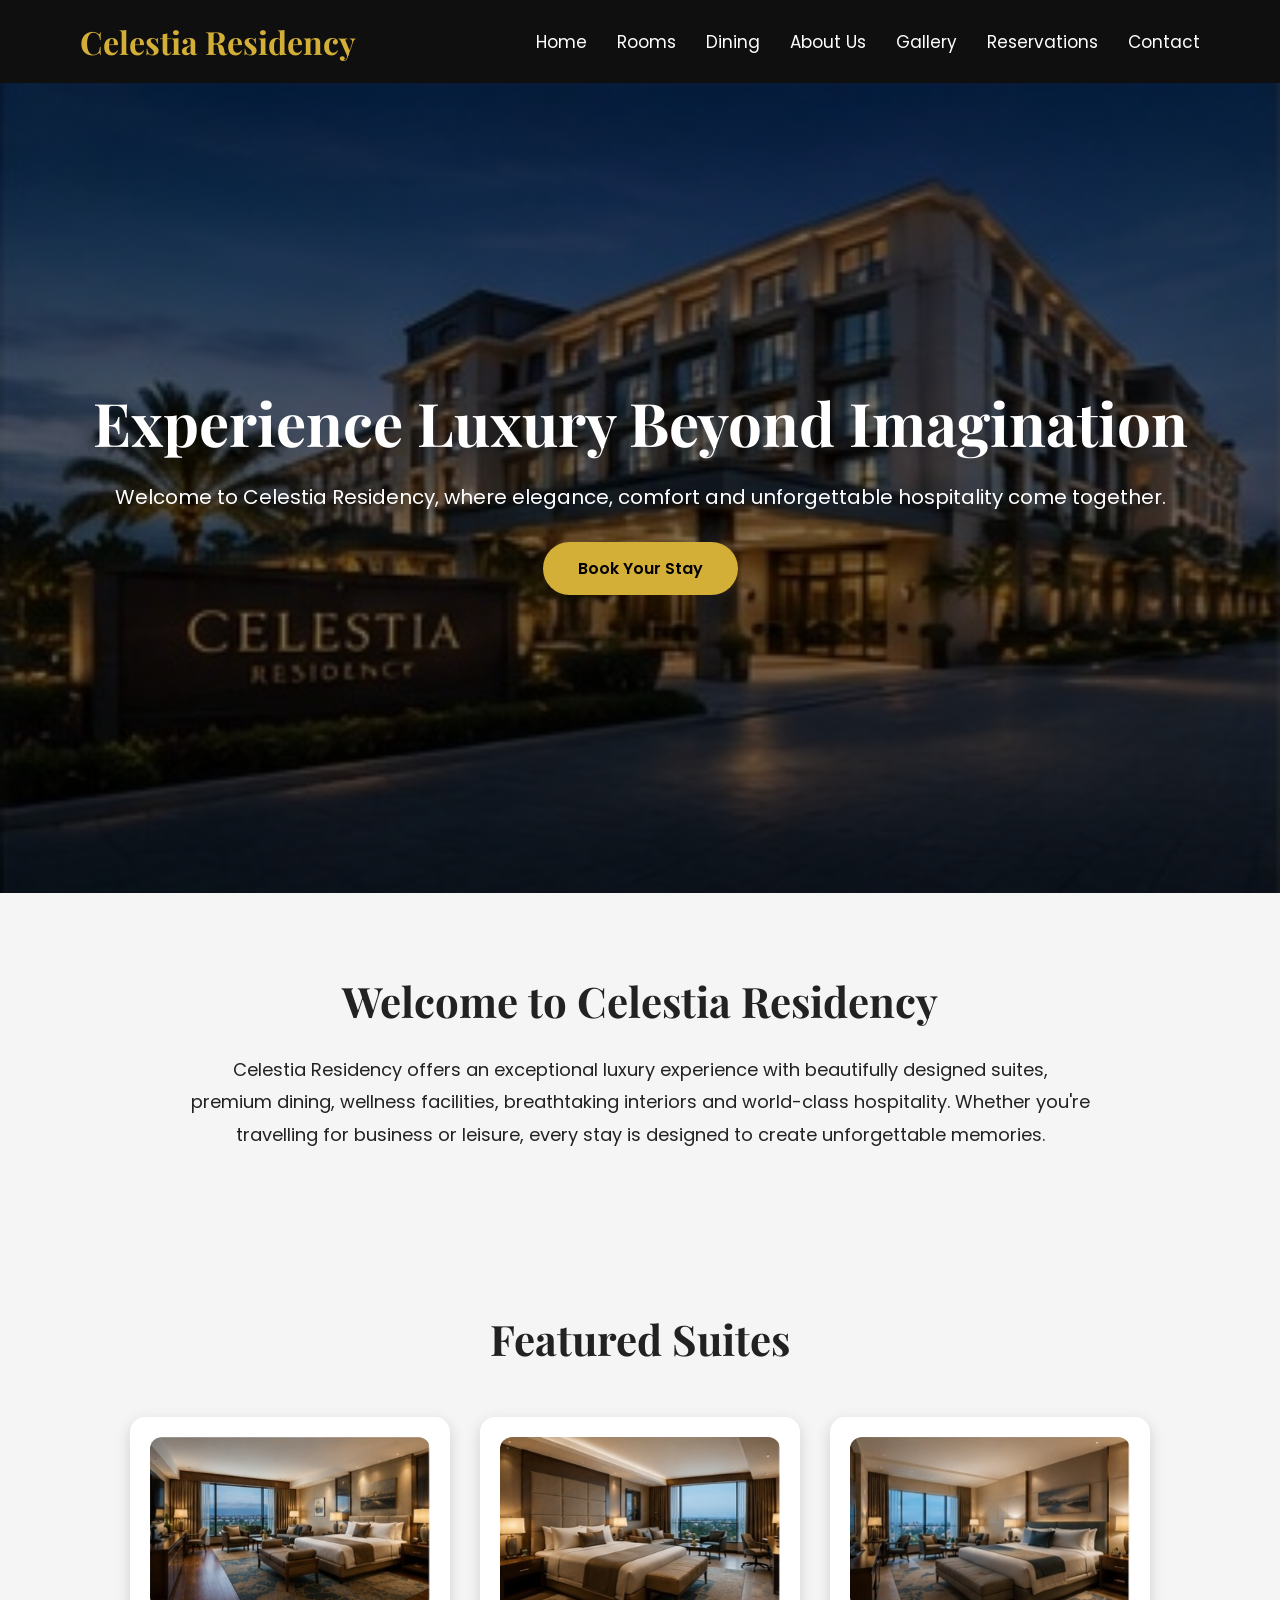
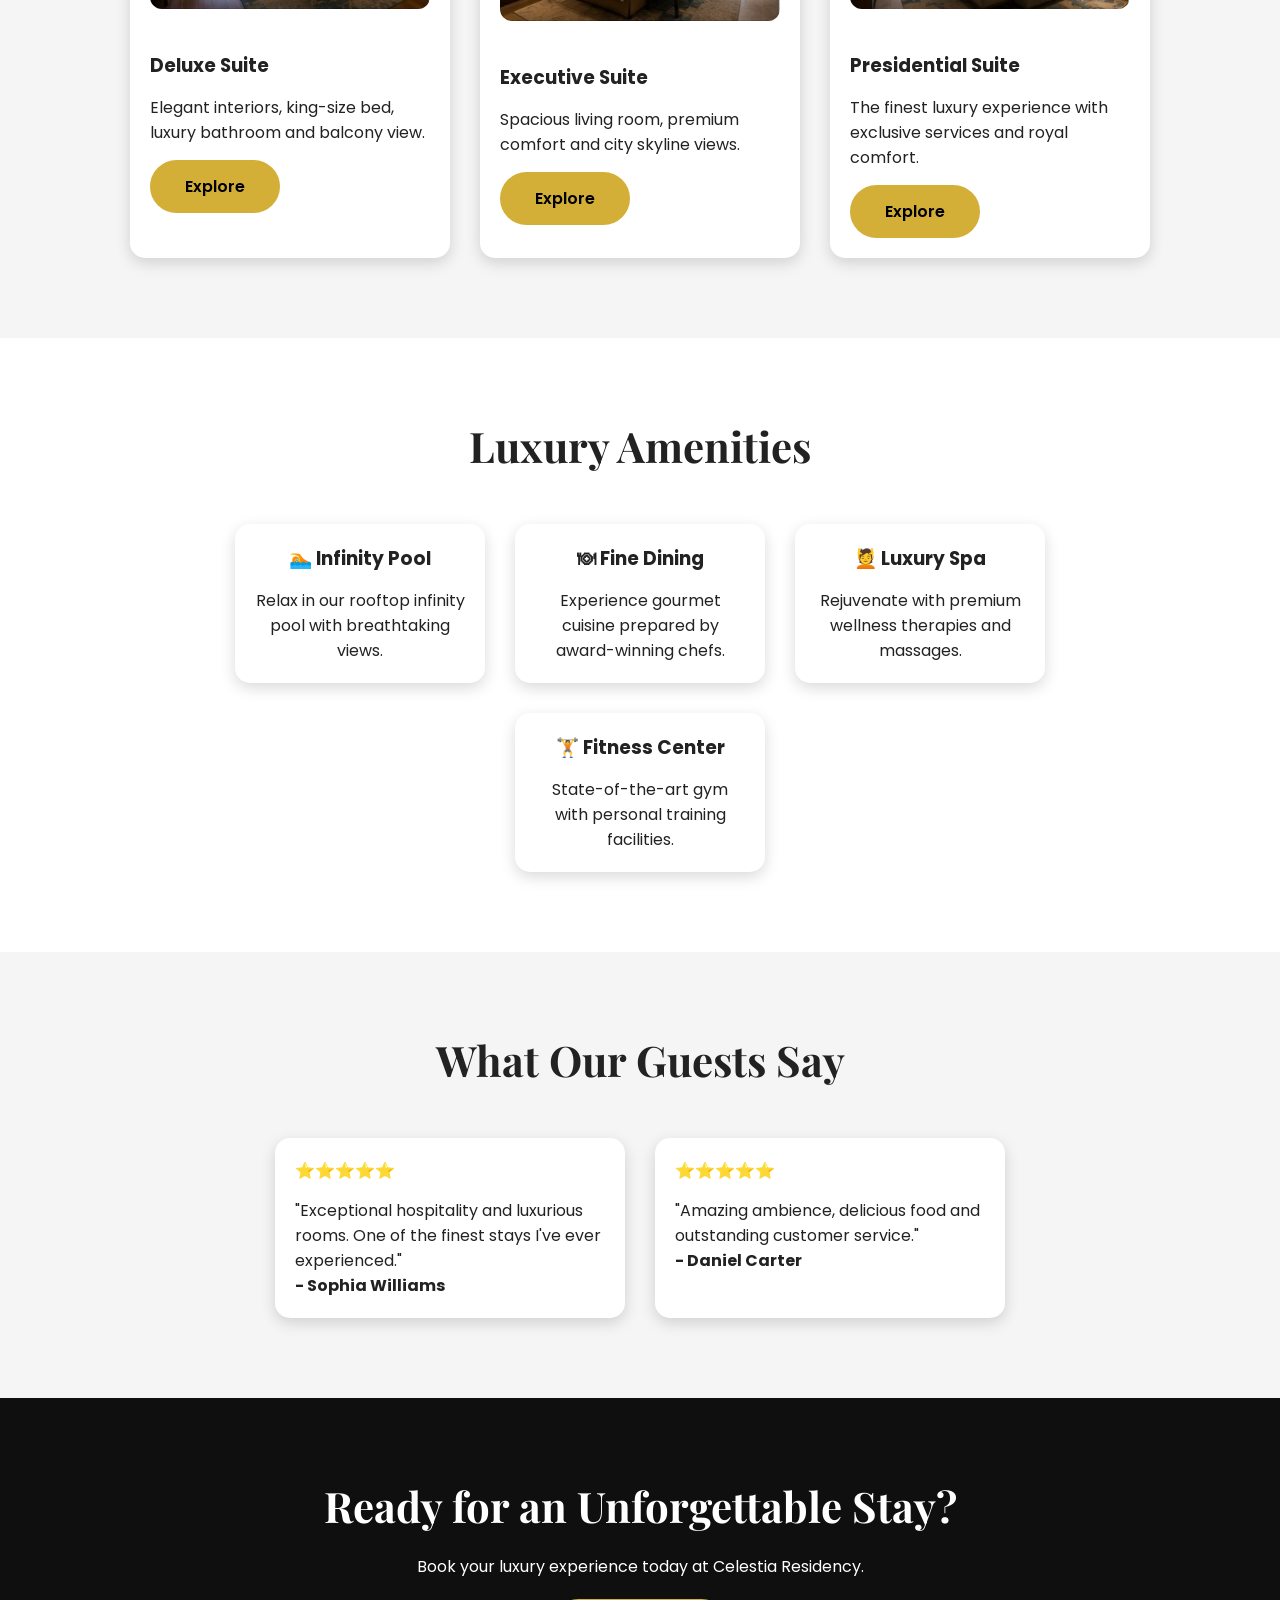
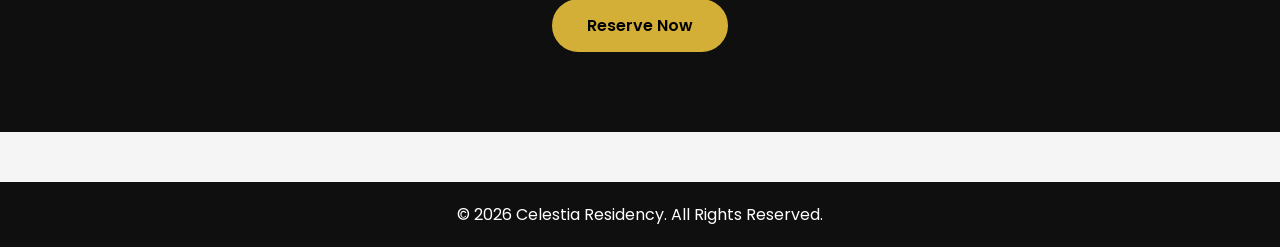
<file: index.html>
<!DOCTYPE html>
<html lang="en">

<head>
    <meta charset="UTF-8">
    <meta name="viewport" content="width=device-width, initial-scale=1.0">
    <title>Celestia Residency | Luxury Hotel</title>

    <link rel="stylesheet" href="css/style.css">
</head>
<meta name="description" content="Celestia Residency is a luxury hotel offering elegant rooms, fine dining, gallery and online reservations.">

<meta name="keywords" content="hotel, luxury hotel, rooms, booking, dining, gallery, Celestia Residency">

<body>

    <!-- Header -->
    <header>
        <nav>
            <h1>Celestia Residency</h1>

            <ul>
                <li><a href="index.html">Home</a></li>
                <li><a href="rooms.html">Rooms</a></li>
                <li><a href="dining.html">Dining</a></li>
                <li><a href="about.html">About Us</a></li>
                <li><a href="gallery.html">Gallery</a></li>
                <li><a href="reservations.html">Reservations</a></li>
                <li><a href="contact.html">Contact</a></li>
            </ul>
        </nav>
    </header>

    <!-- Hero Section -->
    <section class="hero">
        <div class="hero-content">
            <h2>Experience Luxury Beyond Imagination</h2>

            <p>
                Welcome to Celestia Residency, where elegance, comfort and unforgettable hospitality come together.
            </p>

            <a href="reservations.html" class="btn">Book Your Stay</a>
        </div>
    </section>

    <!-- About -->
    <section style="padding:80px 100px; text-align:center;">

        <h2 style="font-family:'Playfair Display',serif;
        font-size:42px;
        margin-bottom:25px;">

            Welcome to Celestia Residency

        </h2>

        <p style="max-width:900px;
        margin:auto;
        font-size:18px;
        line-height:1.8;">

            Celestia Residency offers an exceptional luxury experience with beautifully designed suites, premium dining, wellness facilities, breathtaking interiors and world-class hospitality. Whether you're travelling for business or leisure, every stay is designed
            to create unforgettable memories.

        </p>

    </section>

    <!-- Featured Rooms -->
    <section style="padding:80px 100px;">

        <h2 style="text-align:center;
        font-family:'Playfair Display',serif;
        font-size:42px;
        margin-bottom:50px;">

            Featured Suites

        </h2>

        <div style="display:flex;
        justify-content:center;
        gap:30px;
        flex-wrap:wrap;">

            <div class="card" style="width:320px;">

                <img src="images/room1.jpg" alt="Deluxe Room" style="width:100%;
                    border-radius:12px;">

                <h3 style="margin-top:20px;">Deluxe Suite</h3>

                <p style="margin:15px 0;">
                    Elegant interiors, king-size bed, luxury bathroom and balcony view.
                </p>

                <a href="rooms.html" class="btn">Explore</a>

            </div>

            <div class="card" style="width:320px;">

                <img src="images/room2.jpg" alt="Executive Suite" style="width:100%;
                    border-radius:12px;">

                <h3 style="margin-top:20px;">Executive Suite</h3>

                <p style="margin:15px 0;">
                    Spacious living room, premium comfort and city skyline views.
                </p>

                <a href="rooms.html" class="btn">Explore</a>

            </div>

            <div class="card" style="width:320px;">

                <img src="images/room3.jpg" alt="Presidential Suite" style="width:100%;
                    border-radius:12px;">

                <h3 style="margin-top:20px;">Presidential Suite</h3>

                <p style="margin:15px 0;">
                    The finest luxury experience with exclusive services and royal comfort.
                </p>

                <a href="rooms.html" class="btn">Explore</a>

            </div>

        </div>

    </section>
    <!-- Luxury Amenities -->
    <section style="padding:80px 100px; background:#ffffff;">

        <h2 style="text-align:center;
        font-family:'Playfair Display',serif;
        font-size:42px;
        margin-bottom:50px;">

            Luxury Amenities

        </h2>

        <div style="display:flex;
        justify-content:center;
        gap:30px;
        flex-wrap:wrap;">

            <div class="card" style="width:250px; text-align:center;">
                <h3>🏊 Infinity Pool</h3>
                <p>Relax in our rooftop infinity pool with breathtaking views.</p>
            </div>

            <div class="card" style="width:250px; text-align:center;">
                <h3>🍽 Fine Dining</h3>
                <p>Experience gourmet cuisine prepared by award-winning chefs.</p>
            </div>

            <div class="card" style="width:250px; text-align:center;">
                <h3>💆 Luxury Spa</h3>
                <p>Rejuvenate with premium wellness therapies and massages.</p>
            </div>

            <div class="card" style="width:250px; text-align:center;">
                <h3>🏋 Fitness Center</h3>
                <p>State-of-the-art gym with personal training facilities.</p>
            </div>

        </div>

    </section>

    <!-- Guest Reviews -->

    <section style="padding:80px 100px;">

        <h2 style="text-align:center;
        font-family:'Playfair Display',serif;
        font-size:42px;
        margin-bottom:50px;">

            What Our Guests Say

        </h2>

        <div style="display:flex;
        justify-content:center;
        gap:30px;
        flex-wrap:wrap;">

            <div class="card" style="width:350px;">
                ⭐⭐⭐⭐⭐
                <p style="margin-top:15px;">
                    "Exceptional hospitality and luxurious rooms. One of the finest stays I've ever experienced."
                </p>
                <strong>- Sophia Williams</strong>
            </div>

            <div class="card" style="width:350px;">
                ⭐⭐⭐⭐⭐
                <p style="margin-top:15px;">
                    "Amazing ambience, delicious food and outstanding customer service."
                </p>
                <strong>- Daniel Carter</strong>
            </div>

        </div>

    </section>

    <!-- Call To Action -->

    <section style="padding:80px; text-align:center; background:#0f0f0f; color:white;">

        <h2 style="font-family:'Playfair Display',serif; font-size:42px;">
            Ready for an Unforgettable Stay?
        </h2>

        <p style="margin:20px 0;">
            Book your luxury experience today at Celestia Residency.
        </p>

        <a href="reservations.html" class="btn">Reserve Now</a>

    </section>

    <!-- Footer -->

    <footer>

        <p>&copy; 2026 Celestia Residency. All Rights Reserved.</p>

    </footer>
    <script src="js/script.js"></script>
</body>

</html>
</file>
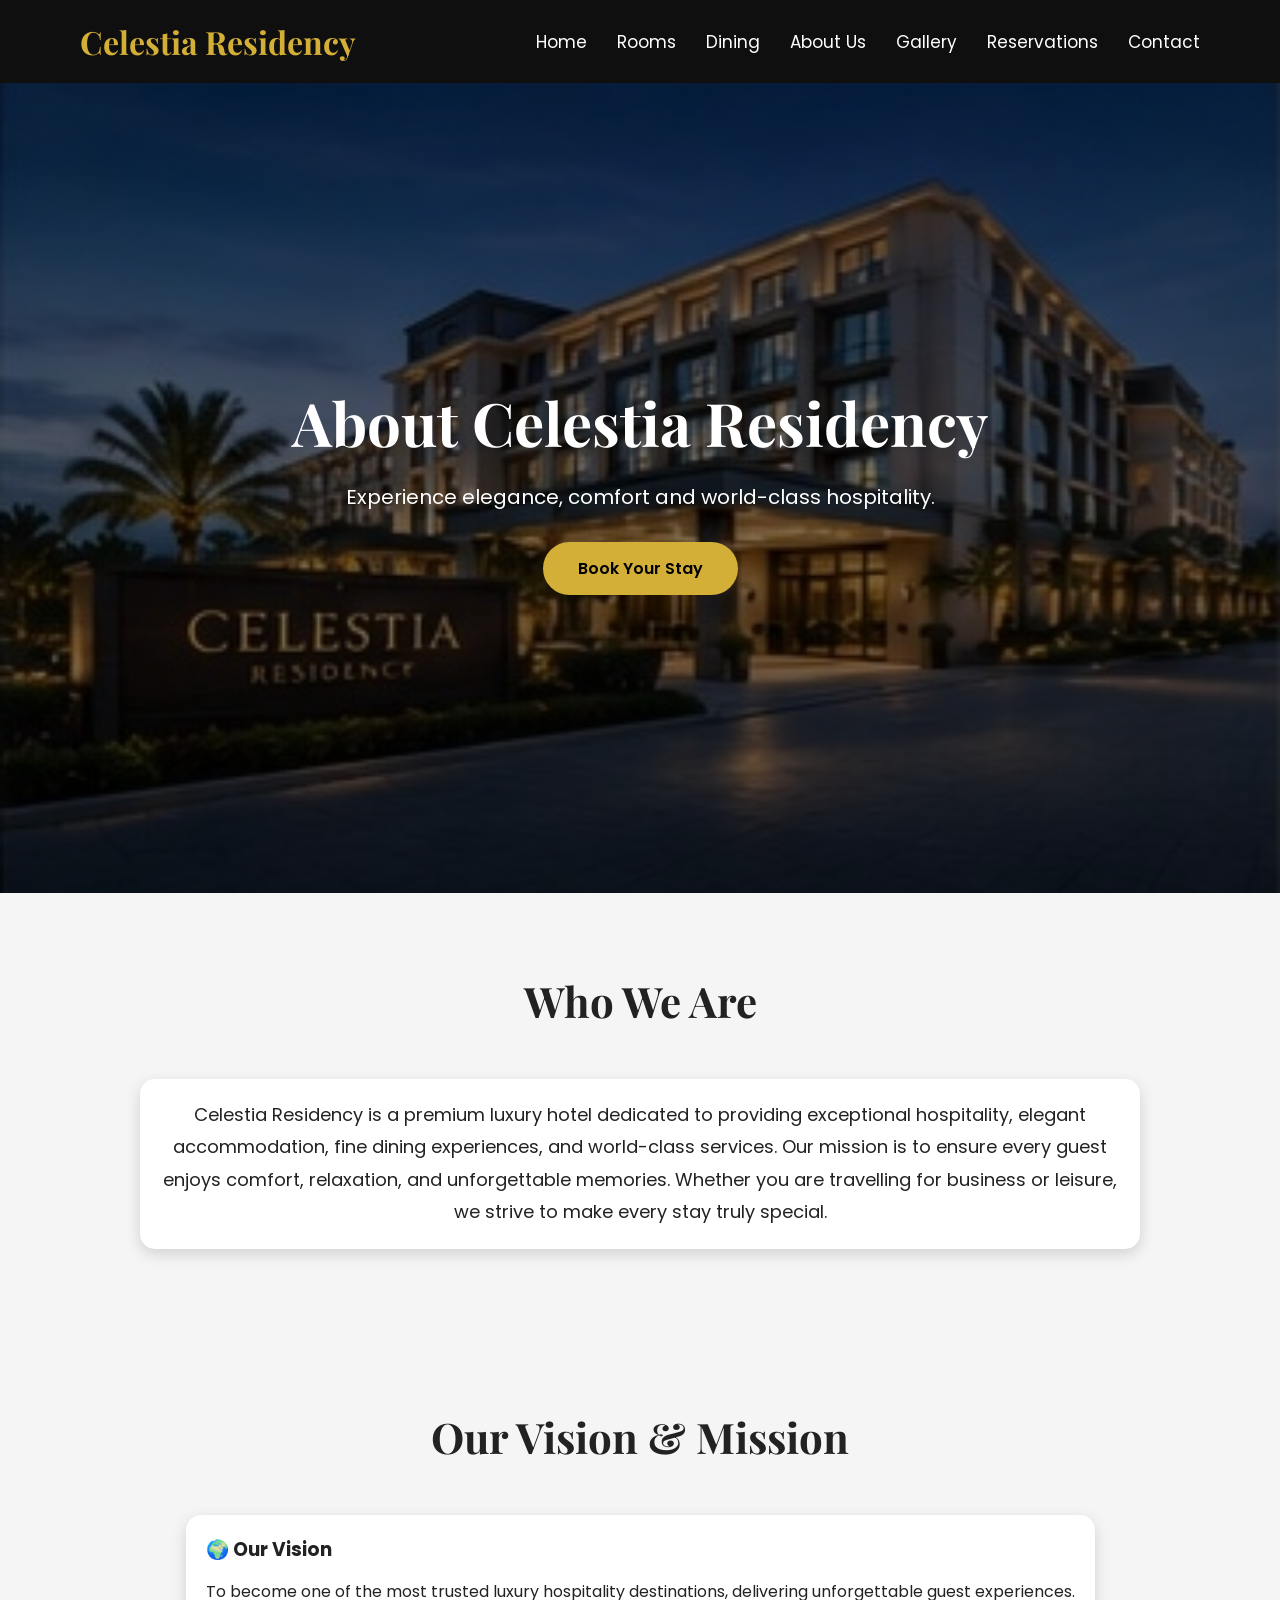
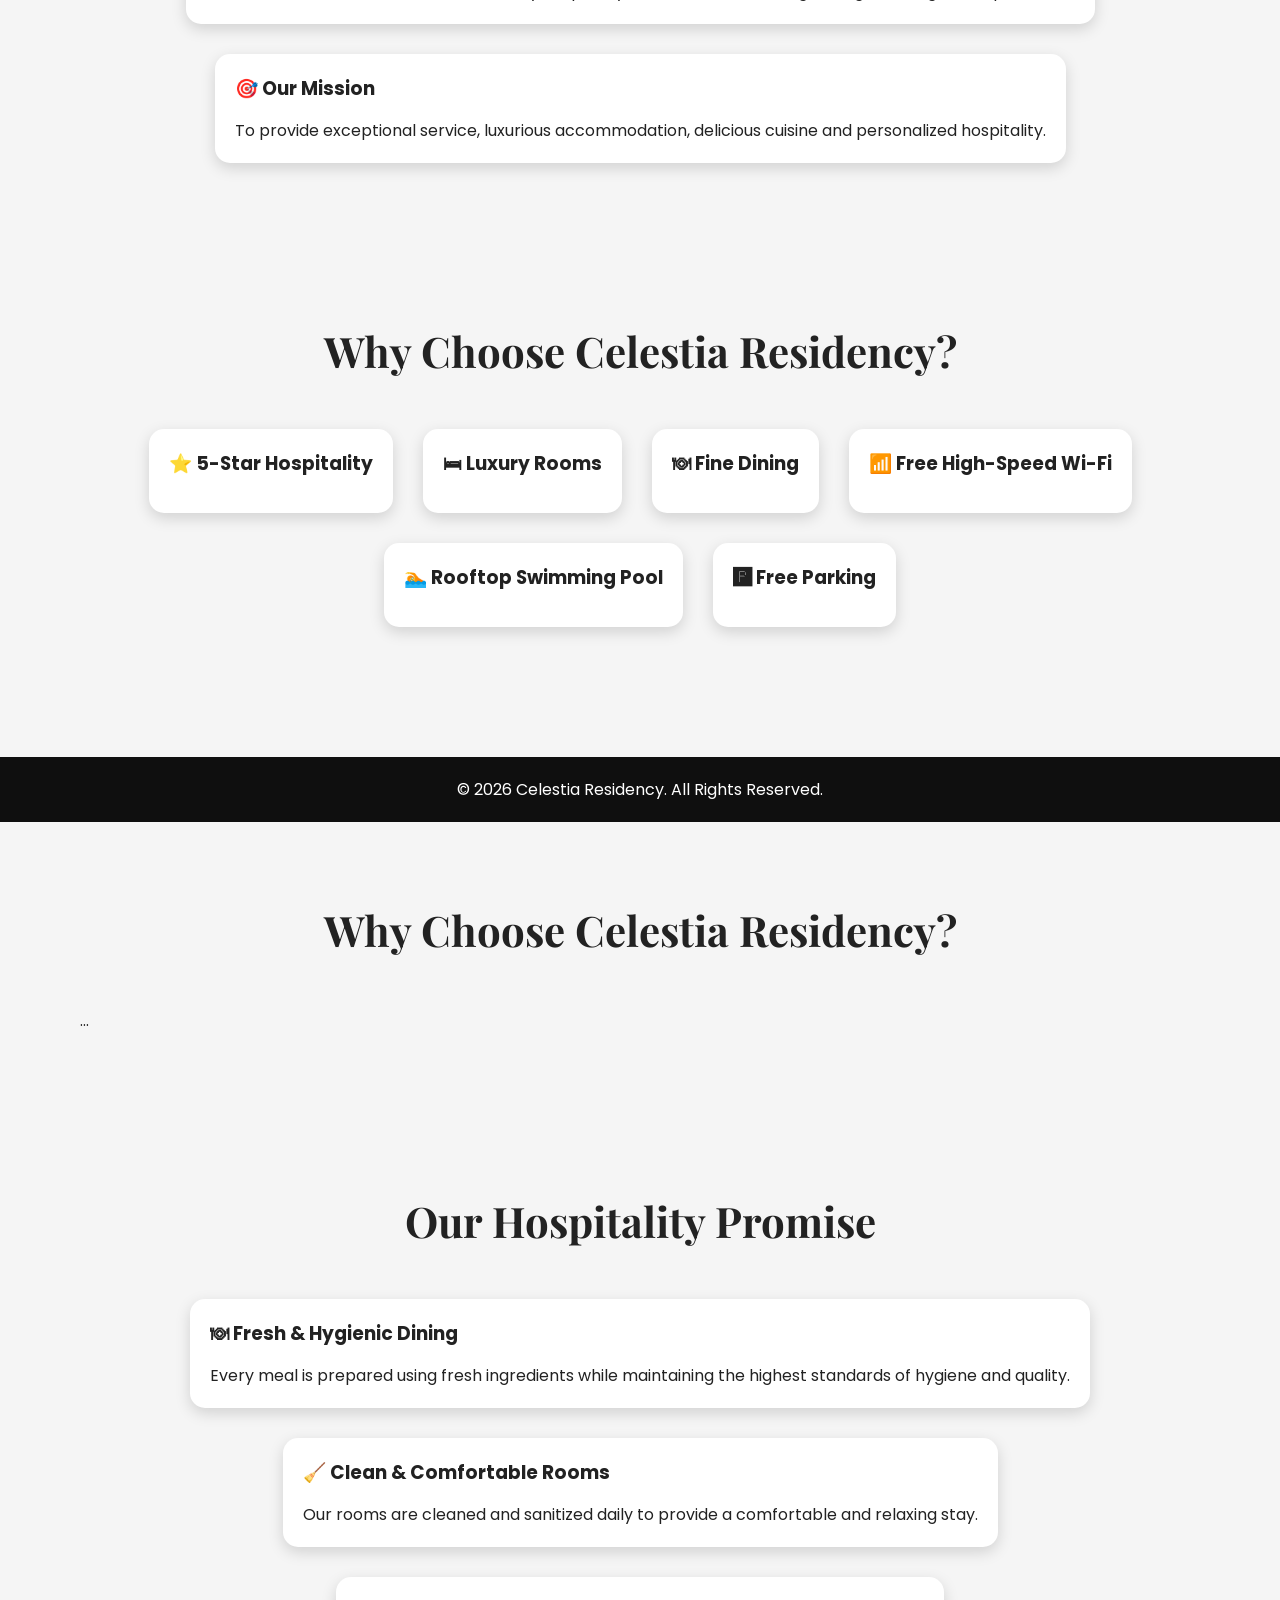
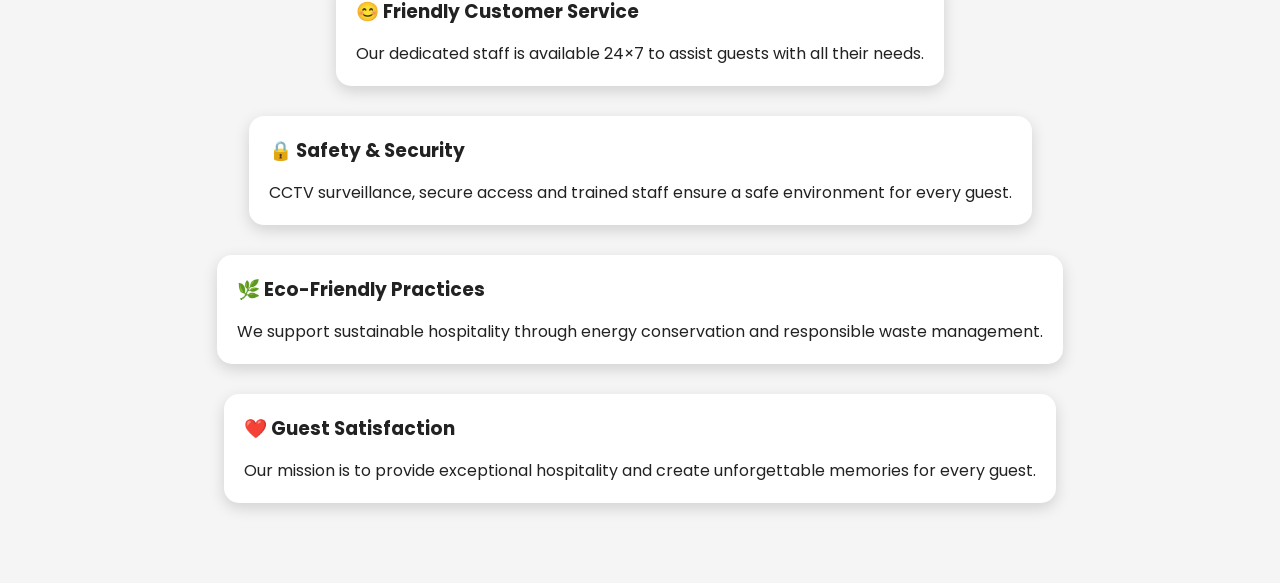
<file: about.html>
<!DOCTYPE html>
<html lang="en">

<head>
    <meta charset="UTF-8">
    <meta name="viewport" content="width=device-width, initial-scale=1.0">
    <title>About Us | Celestia Residency</title>

    <link rel="stylesheet" href="css/style.css">
</head>
<meta name="description" content="Celestia Residency is a luxury hotel offering elegant rooms, fine dining, gallery and online reservations.">

<meta name="keywords" content="hotel, luxury hotel, rooms, booking, dining, gallery, Celestia Residency">

<body>

    <header>
        <nav>
            <h1>Celestia Residency</h1>

            <ul>
                <li><a href="index.html">Home</a></li>
                <li><a href="rooms.html">Rooms</a></li>
                <li><a href="dining.html">Dining</a></li>
                <li><a href="about.html">About Us</a></li>
                <li><a href="gallery.html">Gallery</a></li>
                <li><a href="reservations.html">Reservations</a></li>
                <li><a href="contact.html">Contact</a></li>
            </ul>
        </nav>
    </header>

    <!-- Hero Section -->

    <section class="hero">
        <div class="hero-content">
            <h2>About Celestia Residency</h2>

            <p>
                Experience elegance, comfort and world-class hospitality.
            </p>

            <a href="reservations.html" class="btn">
                Book Your Stay
            </a>

        </div>
    </section>

    <!-- About Hotel -->

    <section class="rooms">

        <h2 class="section-title">Who We Are</h2>

        <div class="card" style="max-width:1000px; margin:auto; text-align:center;">

            <p style="font-size:18px; line-height:1.8;">

                Celestia Residency is a premium luxury hotel dedicated to providing exceptional hospitality, elegant accommodation, fine dining experiences, and world-class services. Our mission is to ensure every guest enjoys comfort, relaxation, and unforgettable memories.
                Whether you are travelling for business or leisure, we strive to make every stay truly special.

            </p>

        </div>

    </section>

    <!-- Vision & Mission -->

    <section class="rooms-features">

        <h2 class="section-title">Our Vision & Mission</h2>

        <div class="room-container">

            <div class="card">
                <h3>🌍 Our Vision</h3>
                <p>
                    To become one of the most trusted luxury hospitality destinations, delivering unforgettable guest experiences.
                </p>
            </div>

            <div class="card">
                <h3>🎯 Our Mission</h3>
                <p>
                    To provide exceptional service, luxurious accommodation, delicious cuisine and personalized hospitality.
                </p>
            </div>

        </div>

    </section>

    <!-- Why Choose Us -->

    <section class="rooms">

        <h2 class="section-title">Why Choose Celestia Residency?</h2>

        <div class="room-container">

            <div class="card">
                <h3>⭐ 5-Star Hospitality</h3>
            </div>

            <div class="card">
                <h3>🛏 Luxury Rooms</h3>
            </div>

            <div class="card">
                <h3>🍽 Fine Dining</h3>
            </div>

            <div class="card">
                <h3>📶 Free High-Speed Wi-Fi</h3>
            </div>

            <div class="card">
                <h3>🏊 Rooftop Swimming Pool</h3>
            </div>

            <div class="card">
                <h3>🅿 Free Parking</h3>
            </div>

        </div>

    </section>

    <!-- Footer -->

    <footer>

        <p>&copy; 2026 Celestia Residency. All Rights Reserved.</p>

    </footer>

    <script src="js/script.js"></script>

</body>

</html>
<!-- Why Choose Us -->

<section class="rooms">

    <h2 class="section-title">Why Choose Celestia Residency?</h2>

    ...
</section>
<!-- Our Hospitality Promise -->

<section class="rooms">

    <h2 class="section-title">Our Hospitality Promise</h2>

    <div class="room-container">

        <div class="card">
            <h3>🍽 Fresh & Hygienic Dining</h3>
            <p>
                Every meal is prepared using fresh ingredients while maintaining the highest standards of hygiene and quality.
            </p>
        </div>

        <div class="card">
            <h3>🧹 Clean & Comfortable Rooms</h3>
            <p>
                Our rooms are cleaned and sanitized daily to provide a comfortable and relaxing stay.
            </p>
        </div>

        <div class="card">
            <h3>😊 Friendly Customer Service</h3>
            <p>
                Our dedicated staff is available 24×7 to assist guests with all their needs.
            </p>
        </div>

        <div class="card">
            <h3>🔒 Safety & Security</h3>
            <p>
                CCTV surveillance, secure access and trained staff ensure a safe environment for every guest.
            </p>
        </div>

        <div class="card">
            <h3>🌿 Eco-Friendly Practices</h3>
            <p>
                We support sustainable hospitality through energy conservation and responsible waste management.
            </p>
        </div>

        <div class="card">
            <h3>❤️ Guest Satisfaction</h3>
            <p>
                Our mission is to provide exceptional hospitality and create unforgettable memories for every guest.
            </p>
        </div>

    </div>

</section>
</file>
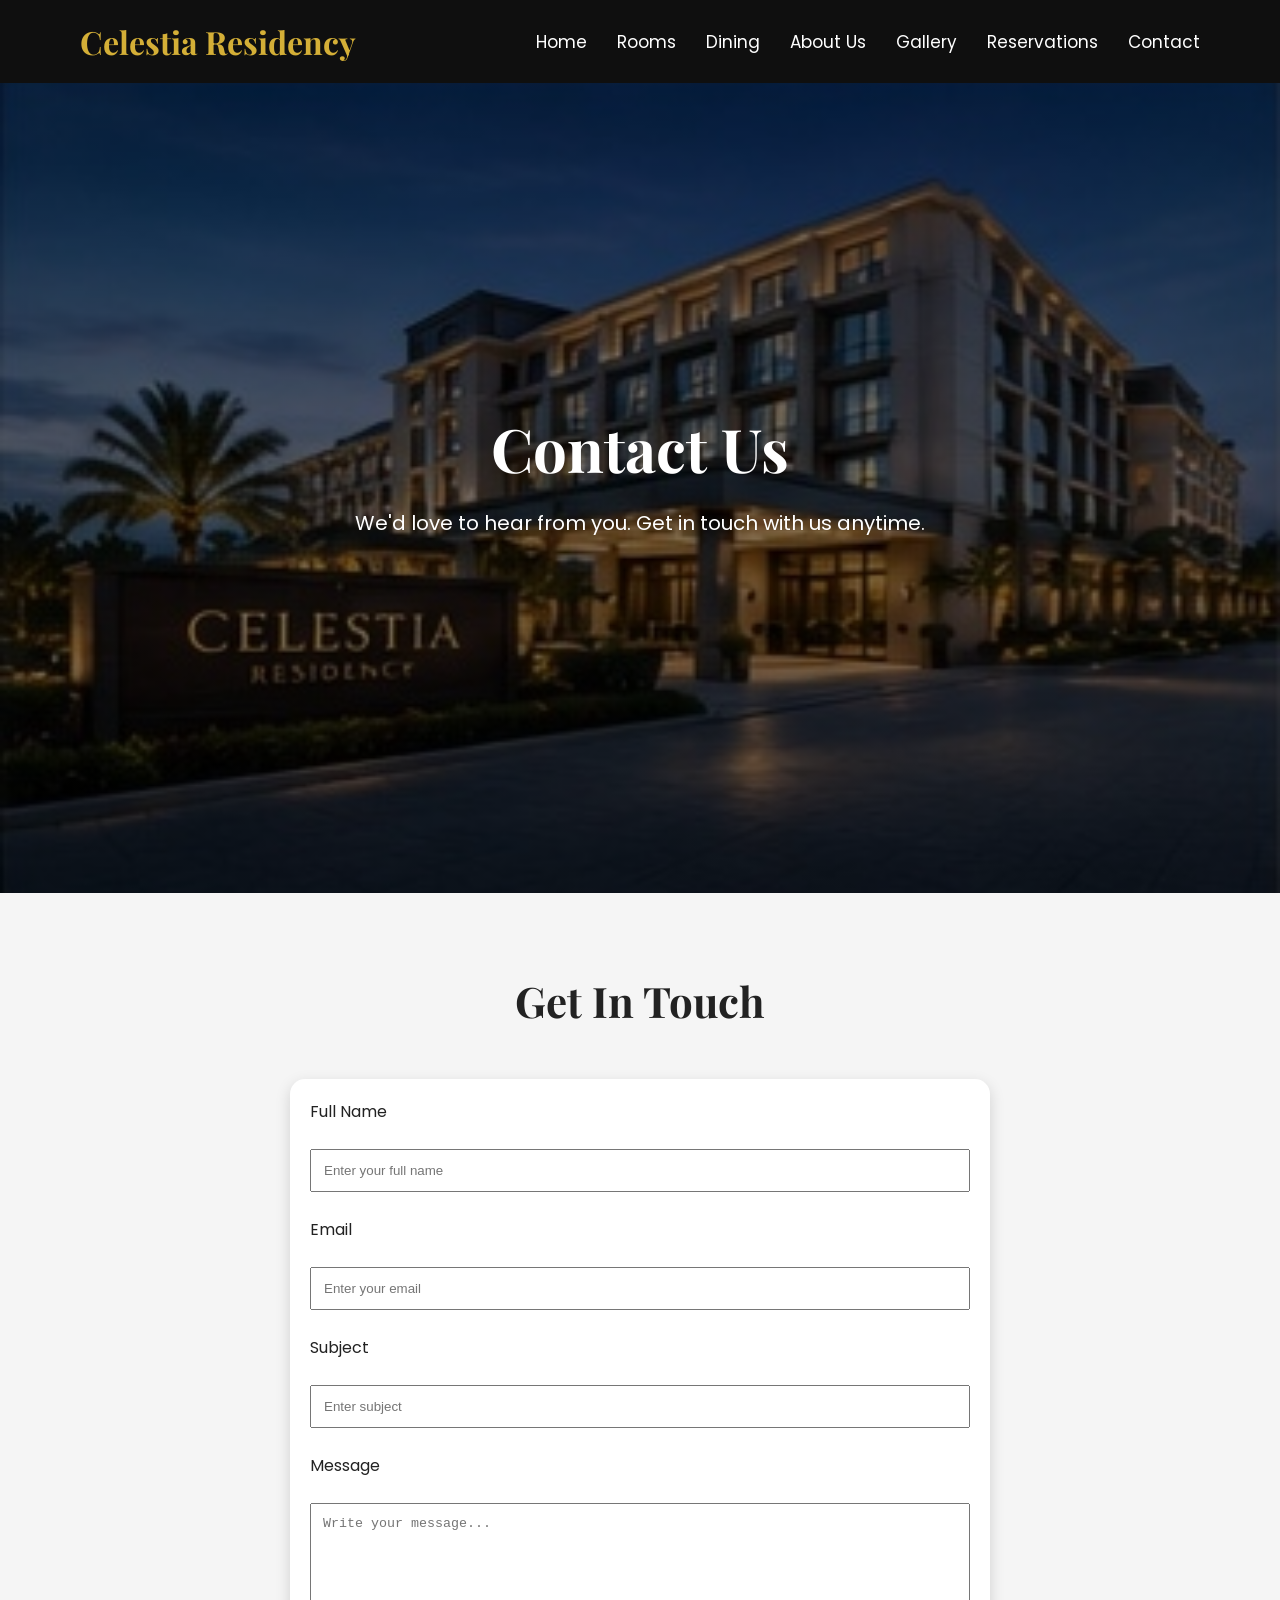
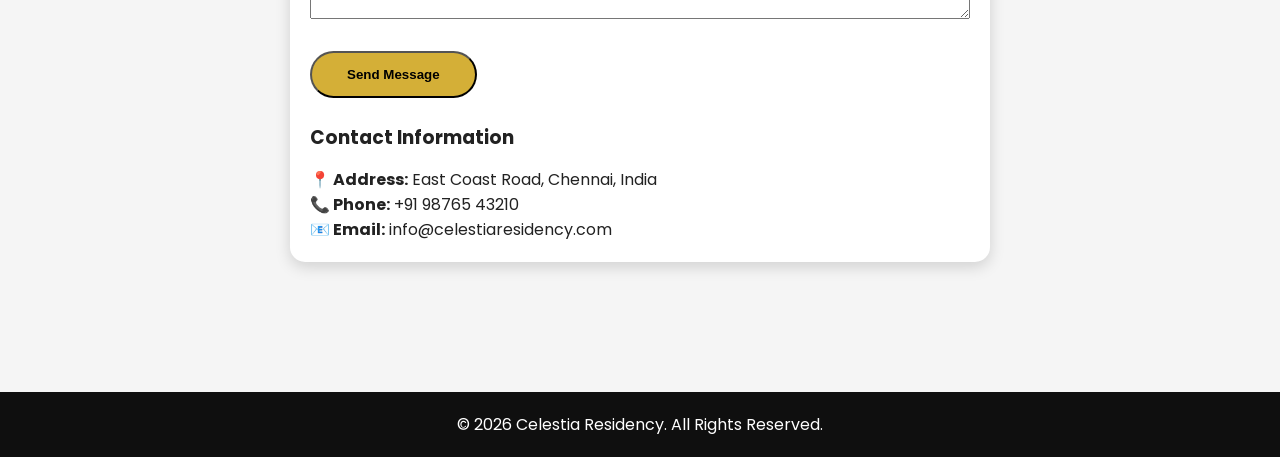
<file: contact.html>
<!DOCTYPE html>
<html lang="en">

<head>
    <meta charset="UTF-8">
    <meta name="viewport" content="width=device-width, initial-scale=1.0">
    <title>Contact | Celestia Residency</title>

    <link rel="stylesheet" href="css/style.css">
</head>
<meta name="description" content="Celestia Residency is a luxury hotel offering elegant rooms, fine dining, gallery and online reservations.">

<meta name="keywords" content="hotel, luxury hotel, rooms, booking, dining, gallery, Celestia Residency">

<body>

    <header>
        <nav>
            <h1>Celestia Residency</h1>

            <ul>
                <li><a href="index.html">Home</a></li>
                <li><a href="rooms.html">Rooms</a></li>
                <li><a href="dining.html">Dining</a></li>
                <li><a href="about.html">About Us</a></li>
                <li><a href="gallery.html">Gallery</a></li>
                <li><a href="reservations.html">Reservations</a></li>
                <li><a href="contact.html">Contact</a></li>
            </ul>
        </nav>
    </header>

    <section class="hero">
        <div class="hero-content">
            <h2>Contact Us</h2>

            <p>
                We'd love to hear from you. Get in touch with us anytime.
            </p>
        </div>
    </section>

    <section class="rooms">

        <h2 class="section-title">Get In Touch</h2>

        <div class="card" style="max-width:700px; margin:auto;">

            <form>

                <label>Full Name</label><br><br>
                <input type="text" placeholder="Enter your full name" style="width:100%; padding:12px;"><br><br>

                <label>Email</label><br><br>
                <input type="email" placeholder="Enter your email" style="width:100%; padding:12px;"><br><br>

                <label>Subject</label><br><br>
                <input type="text" placeholder="Enter subject" style="width:100%; padding:12px;"><br><br>

                <label>Message</label><br><br>
                <textarea rows="6" placeholder="Write your message..." style="width:100%; padding:12px;"></textarea><br><br>

                <button type="submit" class="btn">Send Message</button>

            </form>

            <br>

            <h3>Contact Information</h3>

            <p><strong>📍 Address:</strong> East Coast Road, Chennai, India</p>

            <p><strong>📞 Phone:</strong> +91 98765 43210</p>

            <p><strong>📧 Email:</strong> info@celestiaresidency.com</p>

        </div>

    </section>

    <footer>
        <p>&copy; 2026 Celestia Residency. All Rights Reserved.</p>
    </footer>

    <script src="js/script.js"></script>

</body>

</html>
</file>
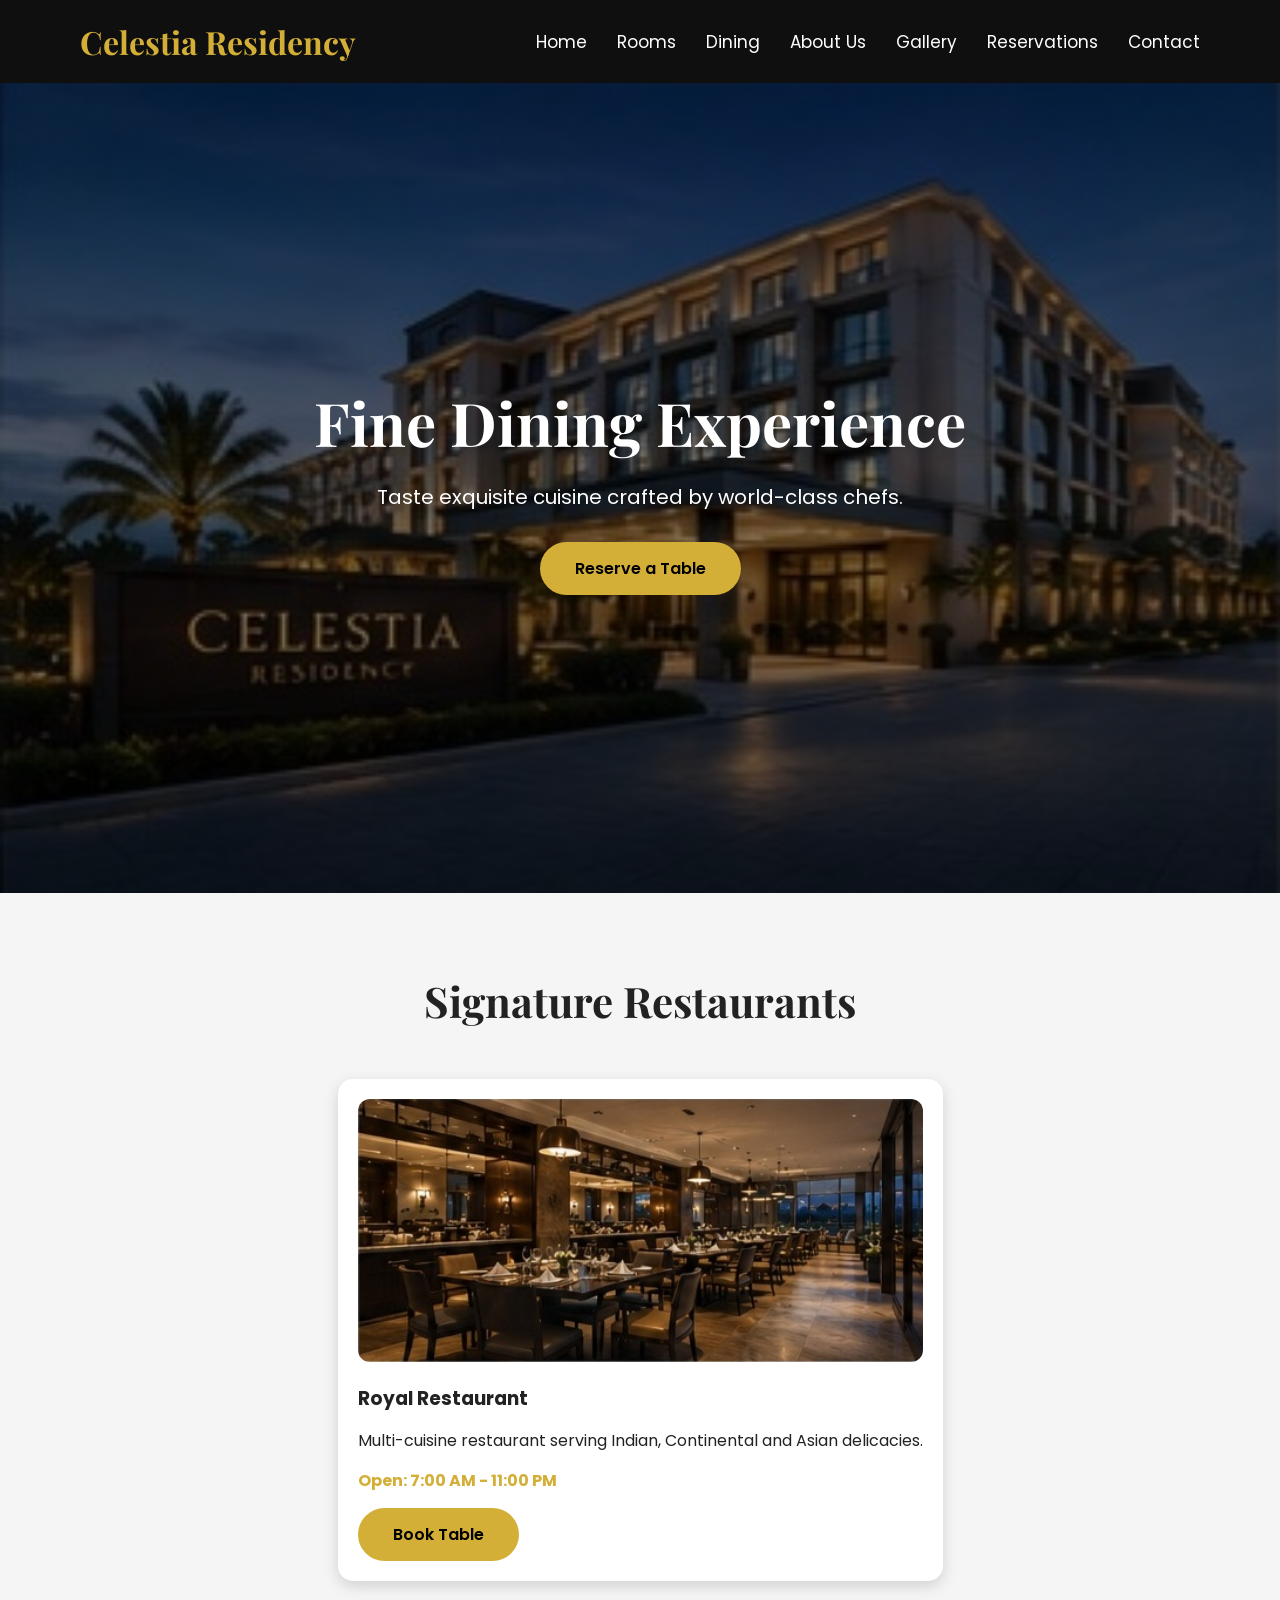
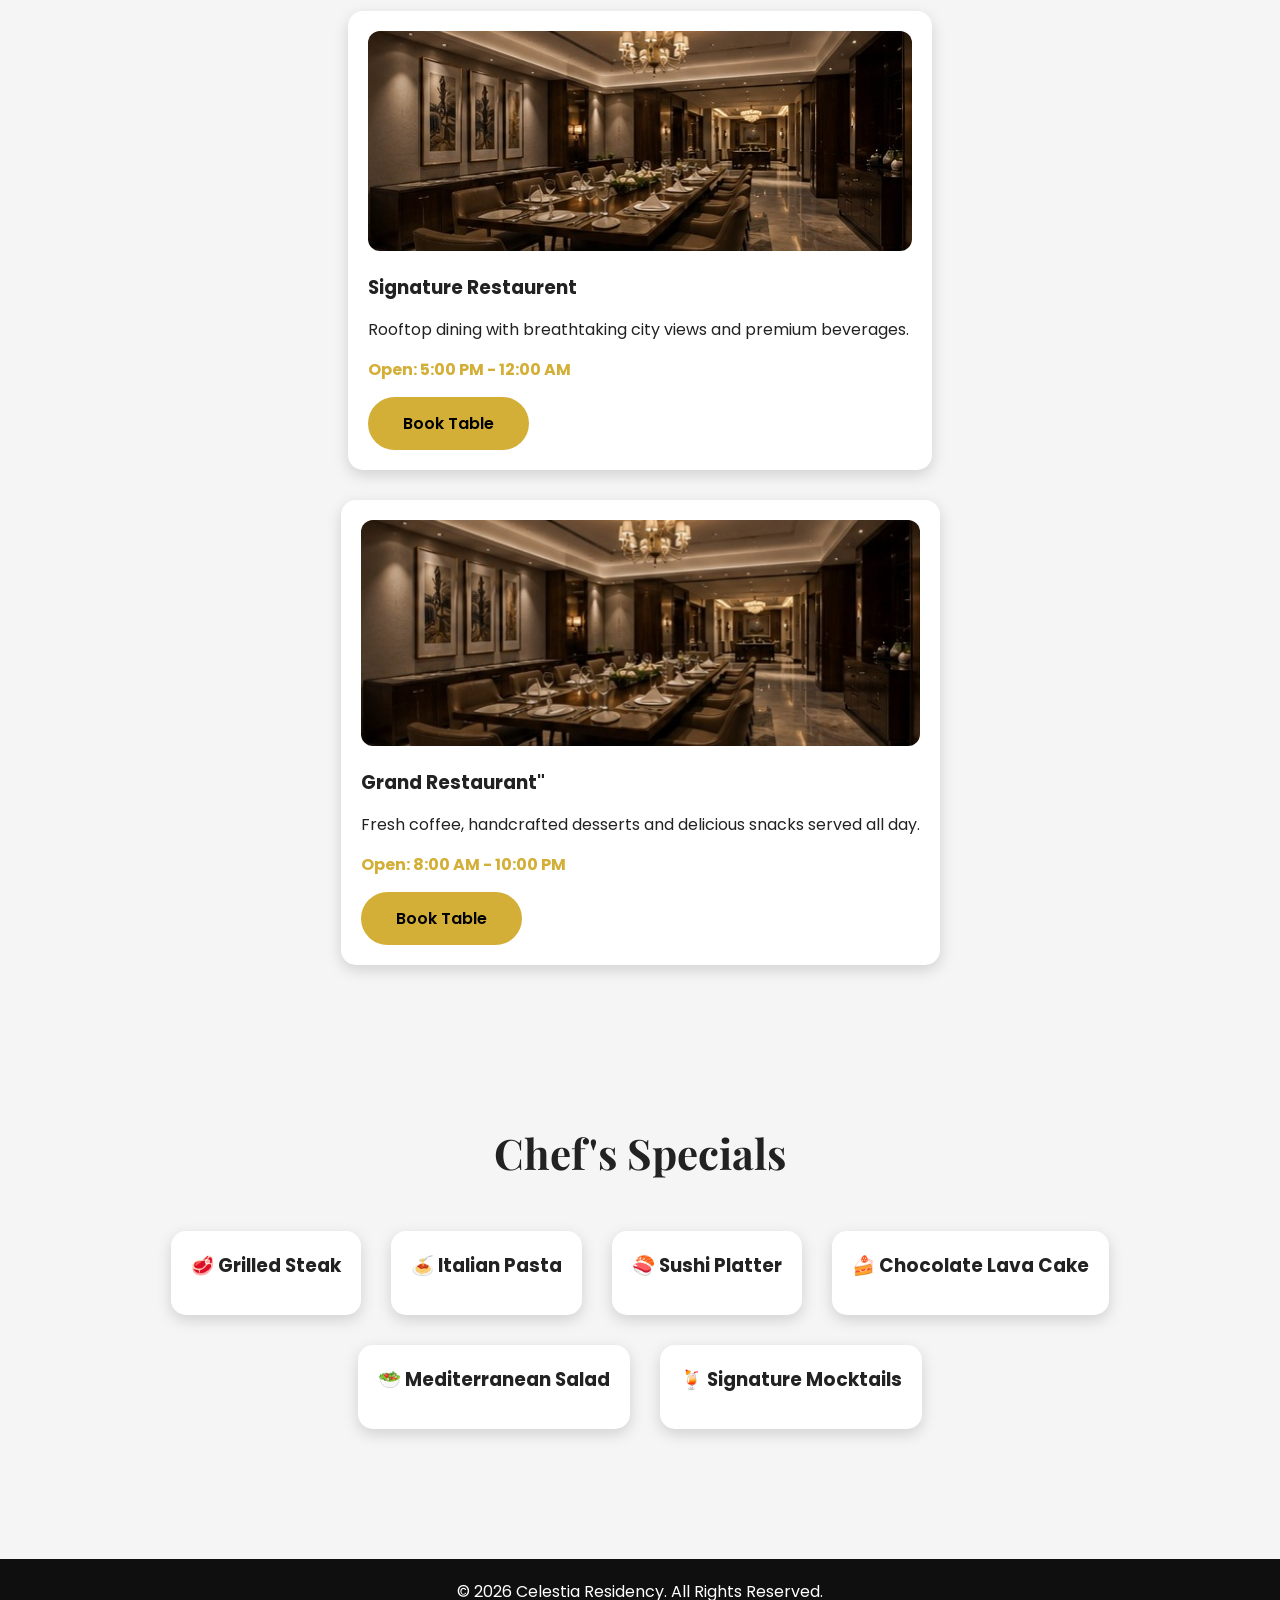
<file: dining.html>
<!DOCTYPE html>
<html lang="en">

<head>
    <meta charset="UTF-8">
    <meta name="viewport" content="width=device-width, initial-scale=1.0">
    <title>Dining | Celestia Residency</title>

    <link rel="stylesheet" href="css/style.css">
</head>
<meta name="description" content="Celestia Residency is a luxury hotel offering elegant rooms, fine dining, gallery and online reservations.">

<meta name="keywords" content="hotel, luxury hotel, rooms, booking, dining, gallery, Celestia Residency">

<body>

    <header>
        <nav>
            <h1>Celestia Residency</h1>

            <ul>
                <li><a href="index.html">Home</a></li>
                <li><a href="rooms.html">Rooms</a></li>
                <li><a href="dining.html">Dining</a></li>
                <li><a href="about.html">About Us</a></li>
                <li><a href="gallery.html">Gallery</a></li>
                <li><a href="reservations.html">Reservations</a></li>
                <li><a href="contact.html">Contact</a></li>
            </ul>
        </nav>
    </header>

    <section class="hero">
        <div class="hero-content">
            <h2>Fine Dining Experience</h2>

            <p>
                Taste exquisite cuisine crafted by world-class chefs.
            </p>

            <a href="reservations.html" class="btn">
            Reserve a Table
        </a>
        </div>
    </section>

    <section class="rooms">

        <h2 class="section-title">Signature Restaurants</h2>

        <div class="room-container">

            <div class="card">

                <img src="images/dining1.jpg" alt="Royal Restaurant">

                <h3>Royal Restaurant</h3>

                <p>
                    Multi-cuisine restaurant serving Indian, Continental and Asian delicacies.
                </p>

                <h4>Open: 7:00 AM - 11:00 PM</h4>

                <a href="reservations.html" class="btn">
                Book Table
            </a>

            </div>

            <div class="card">

                <img src="images/dining2.jpg" alt="Signature Restaurent">

                <h3>Signature Restaurent</h3>

                <p>
                    Rooftop dining with breathtaking city views and premium beverages.
                </p>

                <h4>Open: 5:00 PM - 12:00 AM</h4>

                <a href="reservations.html" class="btn">
                Book Table
            </a>

            </div>
            <div class="card">

                <img src="images/dining3.jpg" alt="Grand Restaurant">

                <h3>Grand Restaurant"</h3>

                <p>
                    Fresh coffee, handcrafted desserts and delicious snacks served all day.
                </p>

                <h4>Open: 8:00 AM - 10:00 PM</h4>

                <a href="reservations.html" class="btn">
                Book Table
            </a>

            </div>

        </div>

    </section>

    <section class="rooms-features">

        <h2 class="section-title">Chef's Specials</h2>

        <div class="room-container">

            <div class="card">
                <h3>🥩 Grilled Steak</h3>
            </div>

            <div class="card">
                <h3>🍝 Italian Pasta</h3>
            </div>

            <div class="card">
                <h3>🍣 Sushi Platter</h3>
            </div>

            <div class="card">
                <h3>🍰 Chocolate Lava Cake</h3>
            </div>

            <div class="card">
                <h3>🥗 Mediterranean Salad</h3>
            </div>

            <div class="card">
                <h3>🍹 Signature Mocktails</h3>
            </div>

        </div>

    </section>

    <footer>
        <p>&copy; 2026 Celestia Residency. All Rights Reserved.</p>
    </footer>

    <script src="js/script.js"></script>

</body>

</html>
</file>
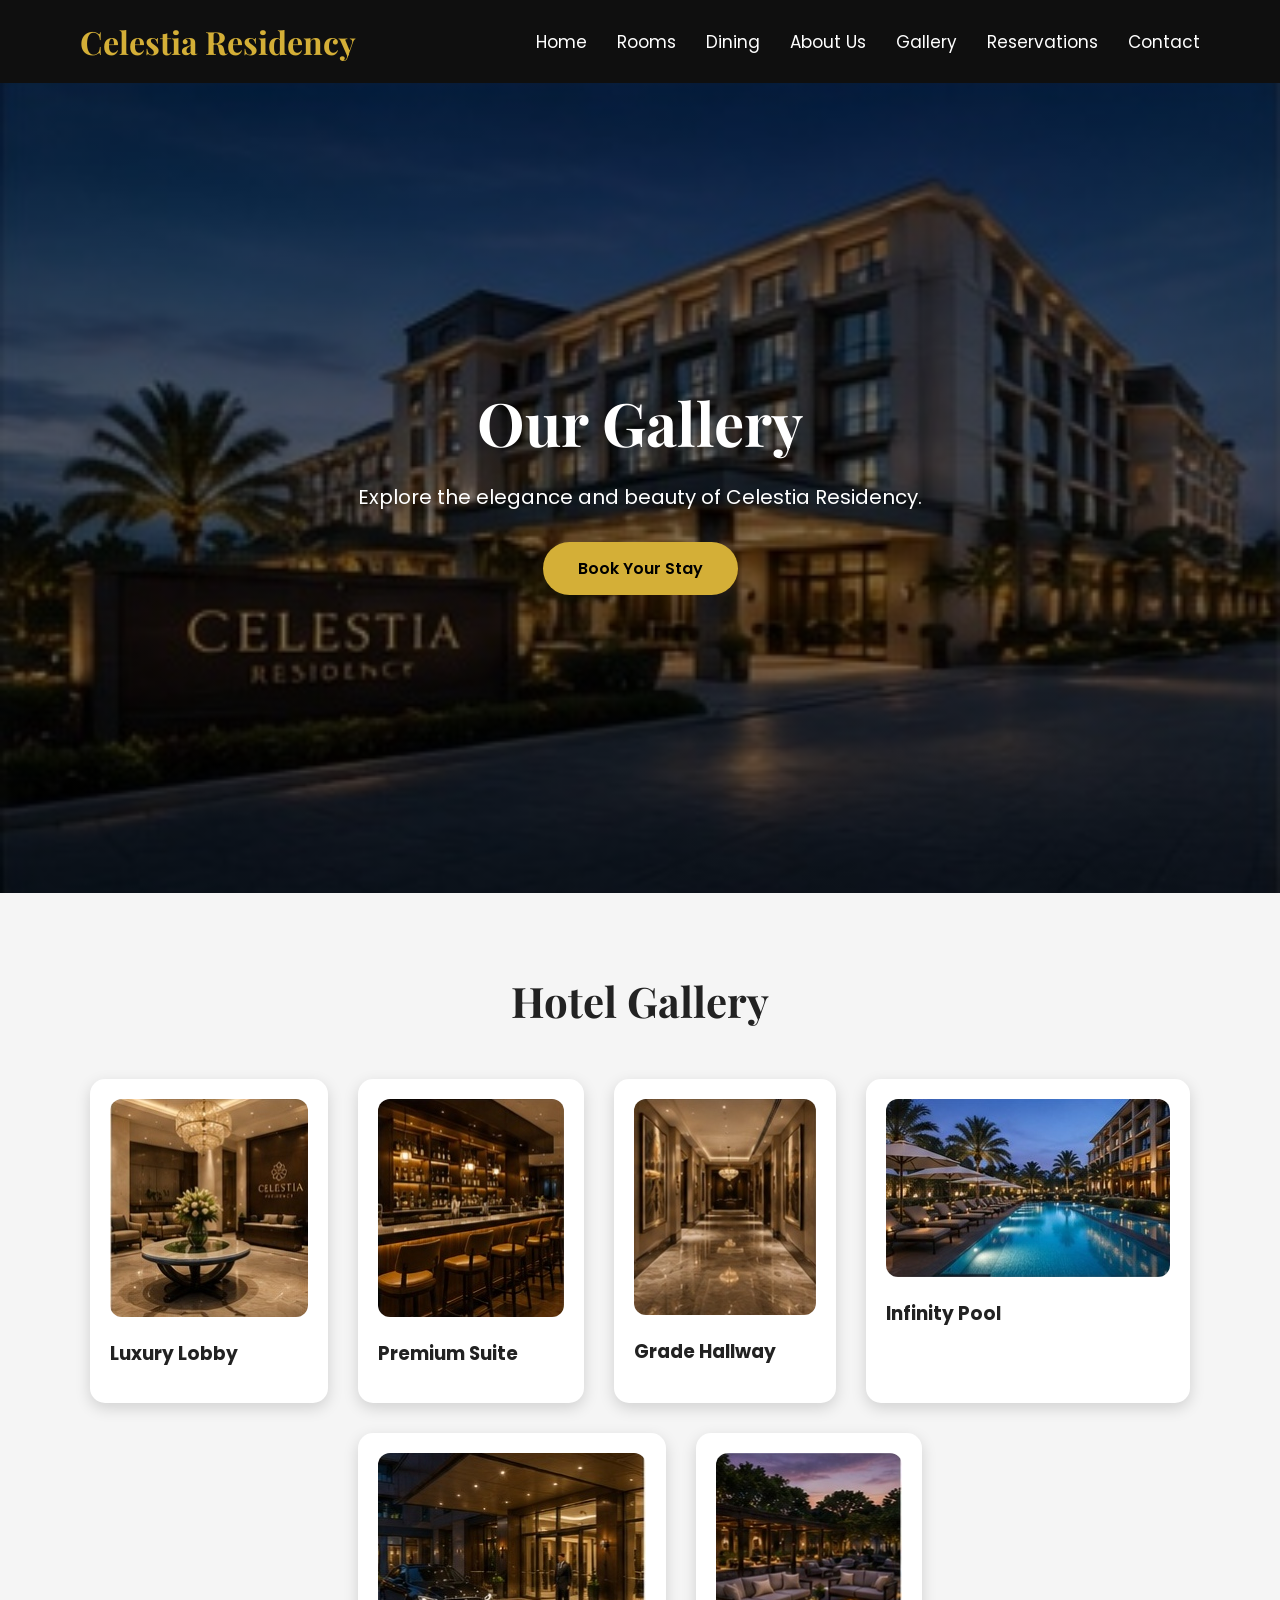
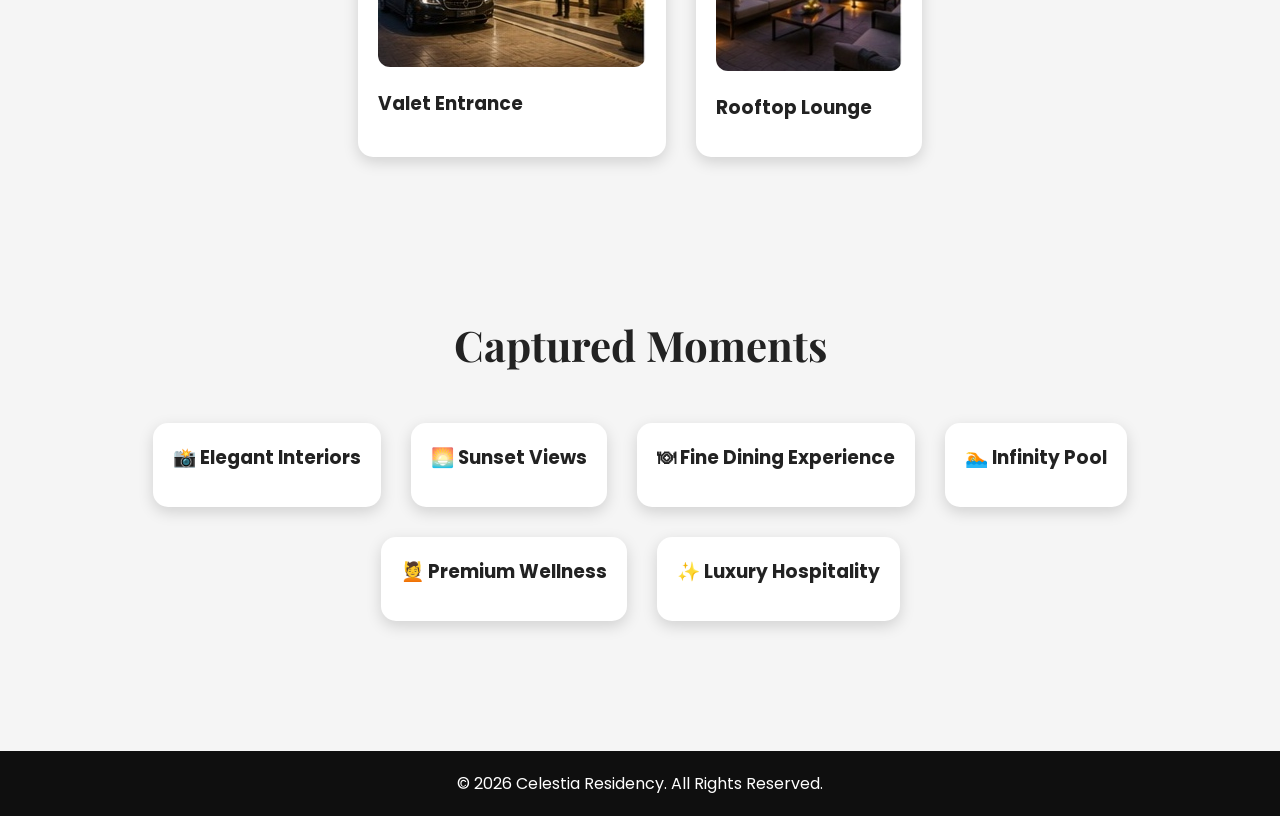
<file: gallery.html>
<!DOCTYPE html>
<html lang="en">

<head>
    <meta charset="UTF-8">
    <meta name="viewport" content="width=device-width, initial-scale=1.0">
    <title>Gallery | Celestia Residency</title>

    <link rel="stylesheet" href="css/style.css">
</head>
<meta name="description" content="Celestia Residency is a luxury hotel offering elegant rooms, fine dining, gallery and online reservations.">

<meta name="keywords" content="hotel, luxury hotel, rooms, booking, dining, gallery, Celestia Residency">

<body>

    <header>
        <nav>
            <h1>Celestia Residency</h1>

            <ul>
                <li><a href="index.html">Home</a></li>
                <li><a href="rooms.html">Rooms</a></li>
                <li><a href="dining.html">Dining</a></li>
                <li><a href="about.html">About Us</a></li>
                <li><a href="gallery.html">Gallery</a></li>
                <li><a href="reservations.html">Reservations</a></li>
                <li><a href="contact.html">Contact</a></li>
            </ul>
        </nav>
    </header>

    <section class="hero">
        <div class="hero-content">
            <h2>Our Gallery</h2>

            <p>
                Explore the elegance and beauty of Celestia Residency.
            </p>

            <a href="reservations.html" class="btn">
            Book Your Stay
        </a>
        </div>
    </section>

    <section class="rooms">

        <h2 class="section-title">Hotel Gallery</h2>

        <div class="room-container">

            <div class="card">
                <img src="images/gallery1.jpg" alt="Hotel Lobby">
                <h3>Luxury Lobby</h3>
            </div>

            <div class="card">
                <img src="images/gallery2.jpg" alt="Suite">
                <h3>Premium Suite</h3>
            </div>

            <div class="card">
                <img src="images/gallery3.jpg" alt="Restaurant">
                <h3>Grade Hallway</h3>
            </div>
            <div class="card">
                <img src="images/pool.jpg" alt="Swimming Pool">
                <h3>Infinity Pool</h3>
            </div>

            <div class="card">
                <img src="images/gallery5.jpg" alt="Valet Entrance">
                <h3>Valet Entrance</h3>
            </div>

            <div class="card">
                <img src="images/gallery4.jpg" alt="Rooftop Lounge">
                <h3>Rooftop Lounge</h3>
            </div>

        </div>

    </section>

    <section class="rooms-features">

        <h2 class="section-title">Captured Moments</h2>

        <div class="room-container">

            <div class="card">
                <h3>📸 Elegant Interiors</h3>
            </div>

            <div class="card">
                <h3>🌅 Sunset Views</h3>
            </div>

            <div class="card">
                <h3>🍽 Fine Dining Experience</h3>
            </div>

            <div class="card">
                <h3>🏊 Infinity Pool</h3>
            </div>

            <div class="card">
                <h3>💆 Premium Wellness</h3>
            </div>

            <div class="card">
                <h3>✨ Luxury Hospitality</h3>
            </div>

        </div>

    </section>

    <footer>
        <p>&copy; 2026 Celestia Residency. All Rights Reserved.</p>
    </footer>

    <script src="js/script.js"></script>

</body>

</html>
</file>
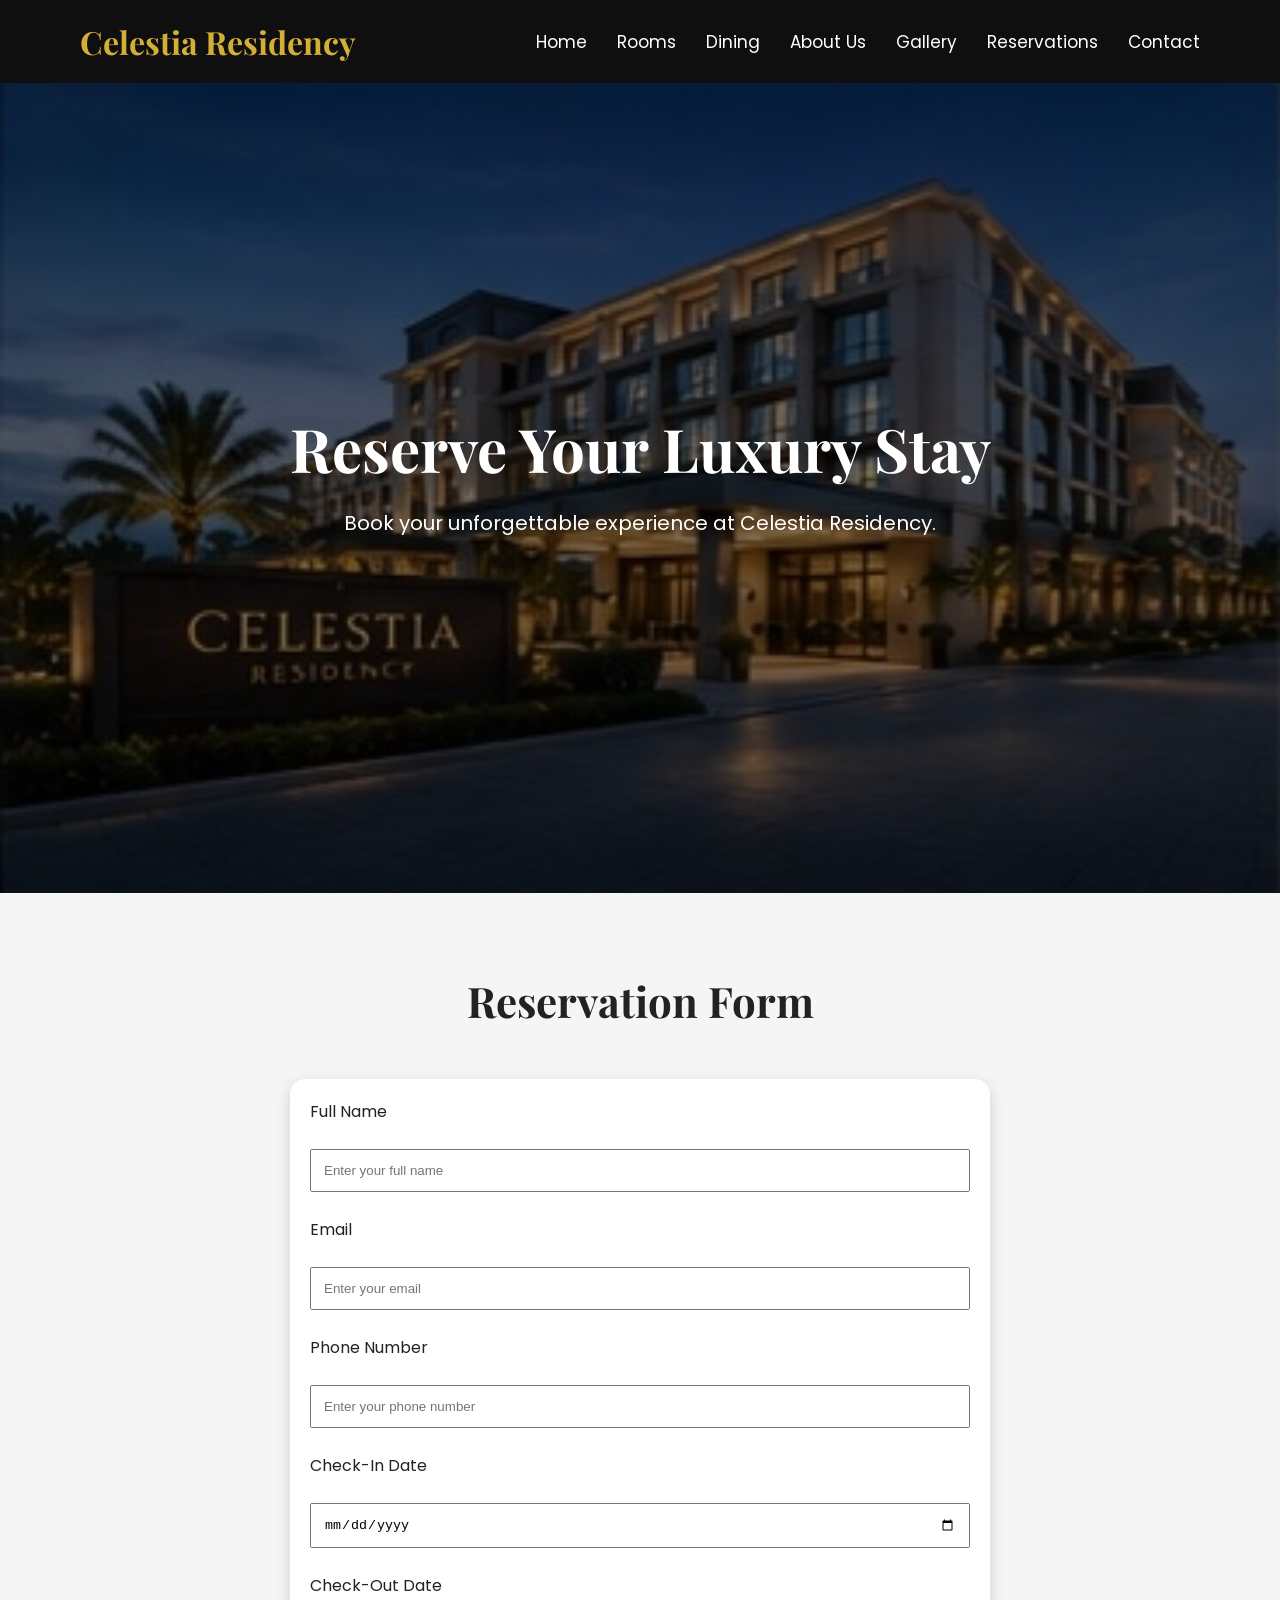
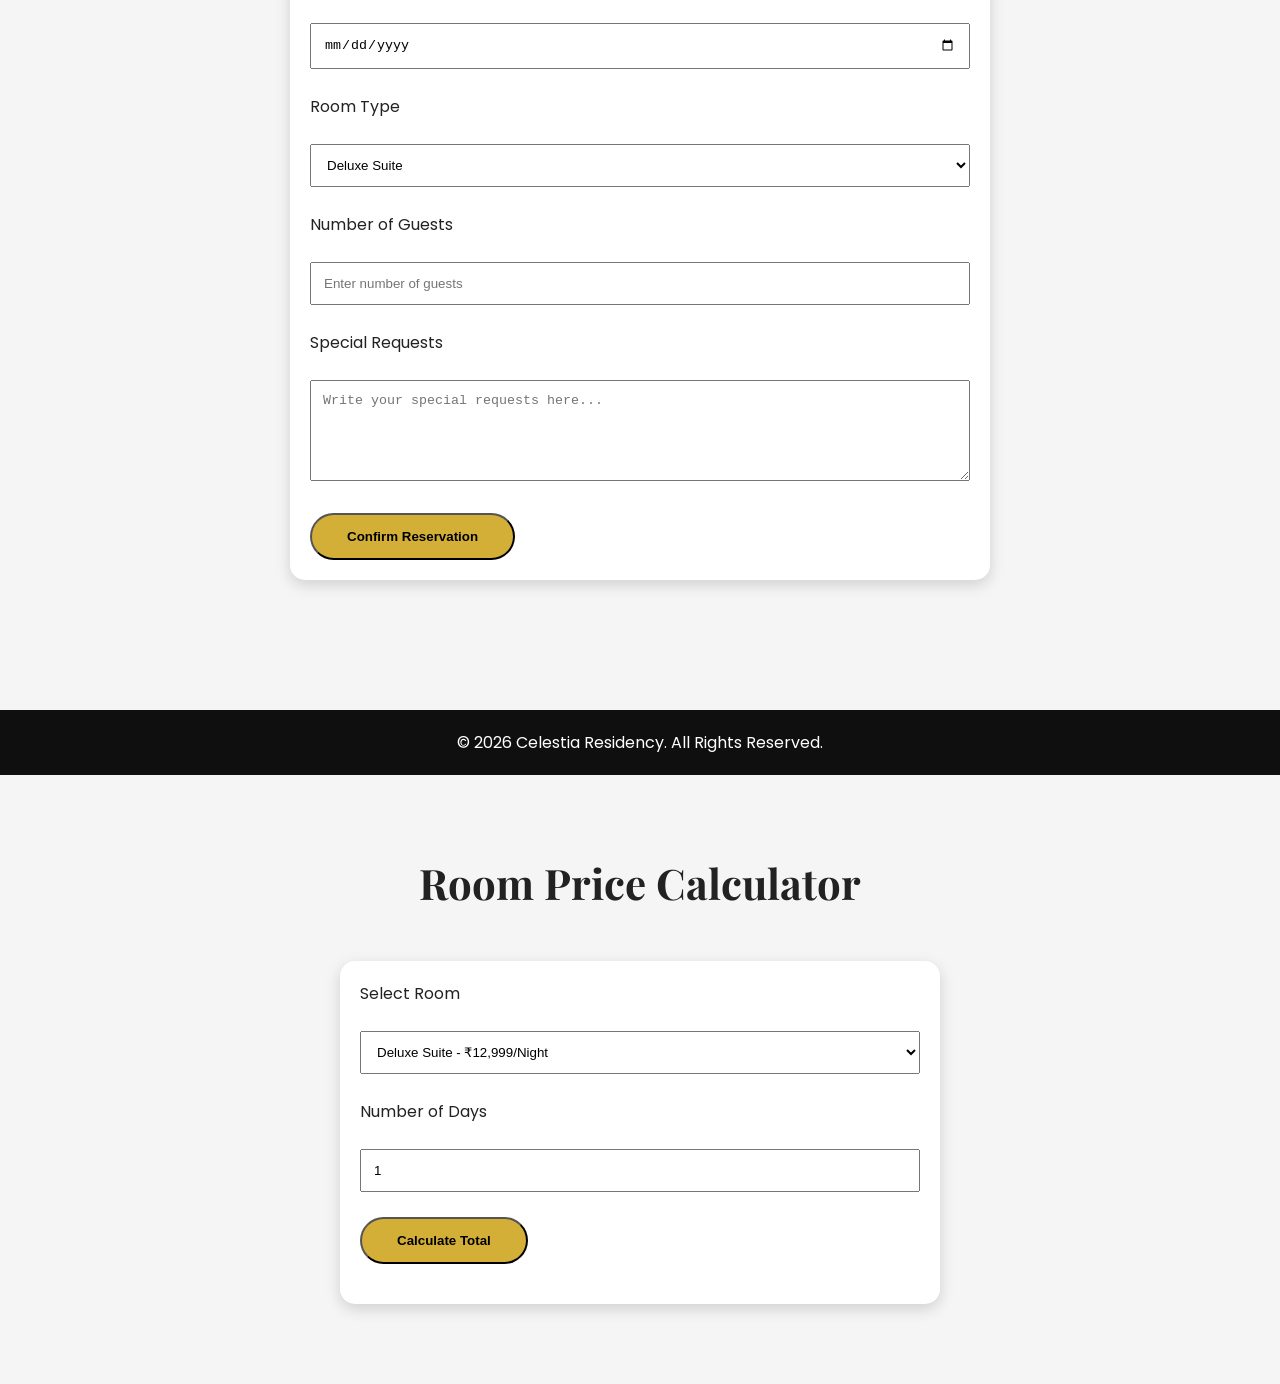
<file: reservations.html>
<!DOCTYPE html>
<html lang="en">

<head>
    <meta charset="UTF-8">
    <meta name="viewport" content="width=device-width, initial-scale=1.0">
    <title>Reservations | Celestia Residency</title>

    <link rel="stylesheet" href="css/style.css">
</head>
<meta name="description" content="Celestia Residency is a luxury hotel offering elegant rooms, fine dining, gallery and online reservations.">

<meta name="keywords" content="hotel, luxury hotel, rooms, booking, dining, gallery, Celestia Residency">

<body>

    <header>
        <nav>
            <h1>Celestia Residency</h1>

            <ul>
                <li><a href="index.html">Home</a></li>
                <li><a href="rooms.html">Rooms</a></li>
                <li><a href="dining.html">Dining</a></li>
                <li><a href="about.html">About Us</a></li>
                <li><a href="gallery.html">Gallery</a></li>
                <li><a href="reservations.html">Reservations</a></li>
                <li><a href="contact.html">Contact</a></li>
            </ul>
        </nav>
    </header>

    <section class="hero">
        <div class="hero-content">
            <h2>Reserve Your Luxury Stay</h2>

            <p>
                Book your unforgettable experience at Celestia Residency.
            </p>
        </div>
    </section>

    <section class="rooms">

        <h2 class="section-title">Reservation Form</h2>

        <div class="card" style="max-width:700px; margin:auto;">

            <form>

                <label>Full Name</label><br><br>
                <input type="text" placeholder="Enter your full name" style="width:100%; padding:12px;"><br><br>

                <label>Email</label><br><br>
                <input type="email" placeholder="Enter your email" style="width:100%; padding:12px;"><br><br>

                <label>Phone Number</label><br><br>
                <input type="tel" placeholder="Enter your phone number" style="width:100%; padding:12px;"><br><br>

                <label>Check-In Date</label><br><br>
                <input type="date" style="width:100%; padding:12px;"><br><br>

                <label>Check-Out Date</label><br><br>
                <input type="date" style="width:100%; padding:12px;"><br><br>
                <label>Room Type</label><br><br>
                <select style="width:100%; padding:12px;">
                <option>Deluxe Suite</option>
                <option>Executive Suite</option>
                <option>Presidential Suite</option>
            </select><br><br>

                <label>Number of Guests</label><br><br>
                <input type="number" min="1" max="10" placeholder="Enter number of guests" style="width:100%; padding:12px;"><br><br>

                <label>Special Requests</label><br><br>
                <textarea rows="5" placeholder="Write your special requests here..." style="width:100%; padding:12px;"></textarea><br><br>

                <button type="submit" class="btn">Confirm Reservation</button>

            </form>

        </div>

    </section>

    <footer>
        <p>&copy; 2026 Celestia Residency. All Rights Reserved.</p>
    </footer>

    <script src="js/script.js"></script>

</body>

</html>
<section class="rooms">

    <h2 class="section-title">Room Price Calculator</h2>

    <div class="card" style="max-width:600px; margin:auto;">

        <label>Select Room</label><br><br>

        <select id="roomType" style="width:100%; padding:12px;">
            <option value="12999">Deluxe Suite - ₹12,999/Night</option>
            <option value="18999">Executive Suite - ₹18,999/Night</option>
            <option value="29999">Presidential Suite - ₹29,999/Night</option>
        </select>

        <br><br>

        <label>Number of Days</label><br><br>

        <input type="number" id="days" min="1" value="1" style="width:100%; padding:12px;">

        <br><br>

        <button class="btn" onclick="calculatePrice()">
            Calculate Total
        </button>

        <h3 id="totalPrice" style="margin-top:20px;"></h3>

    </div>

</section>
</file>
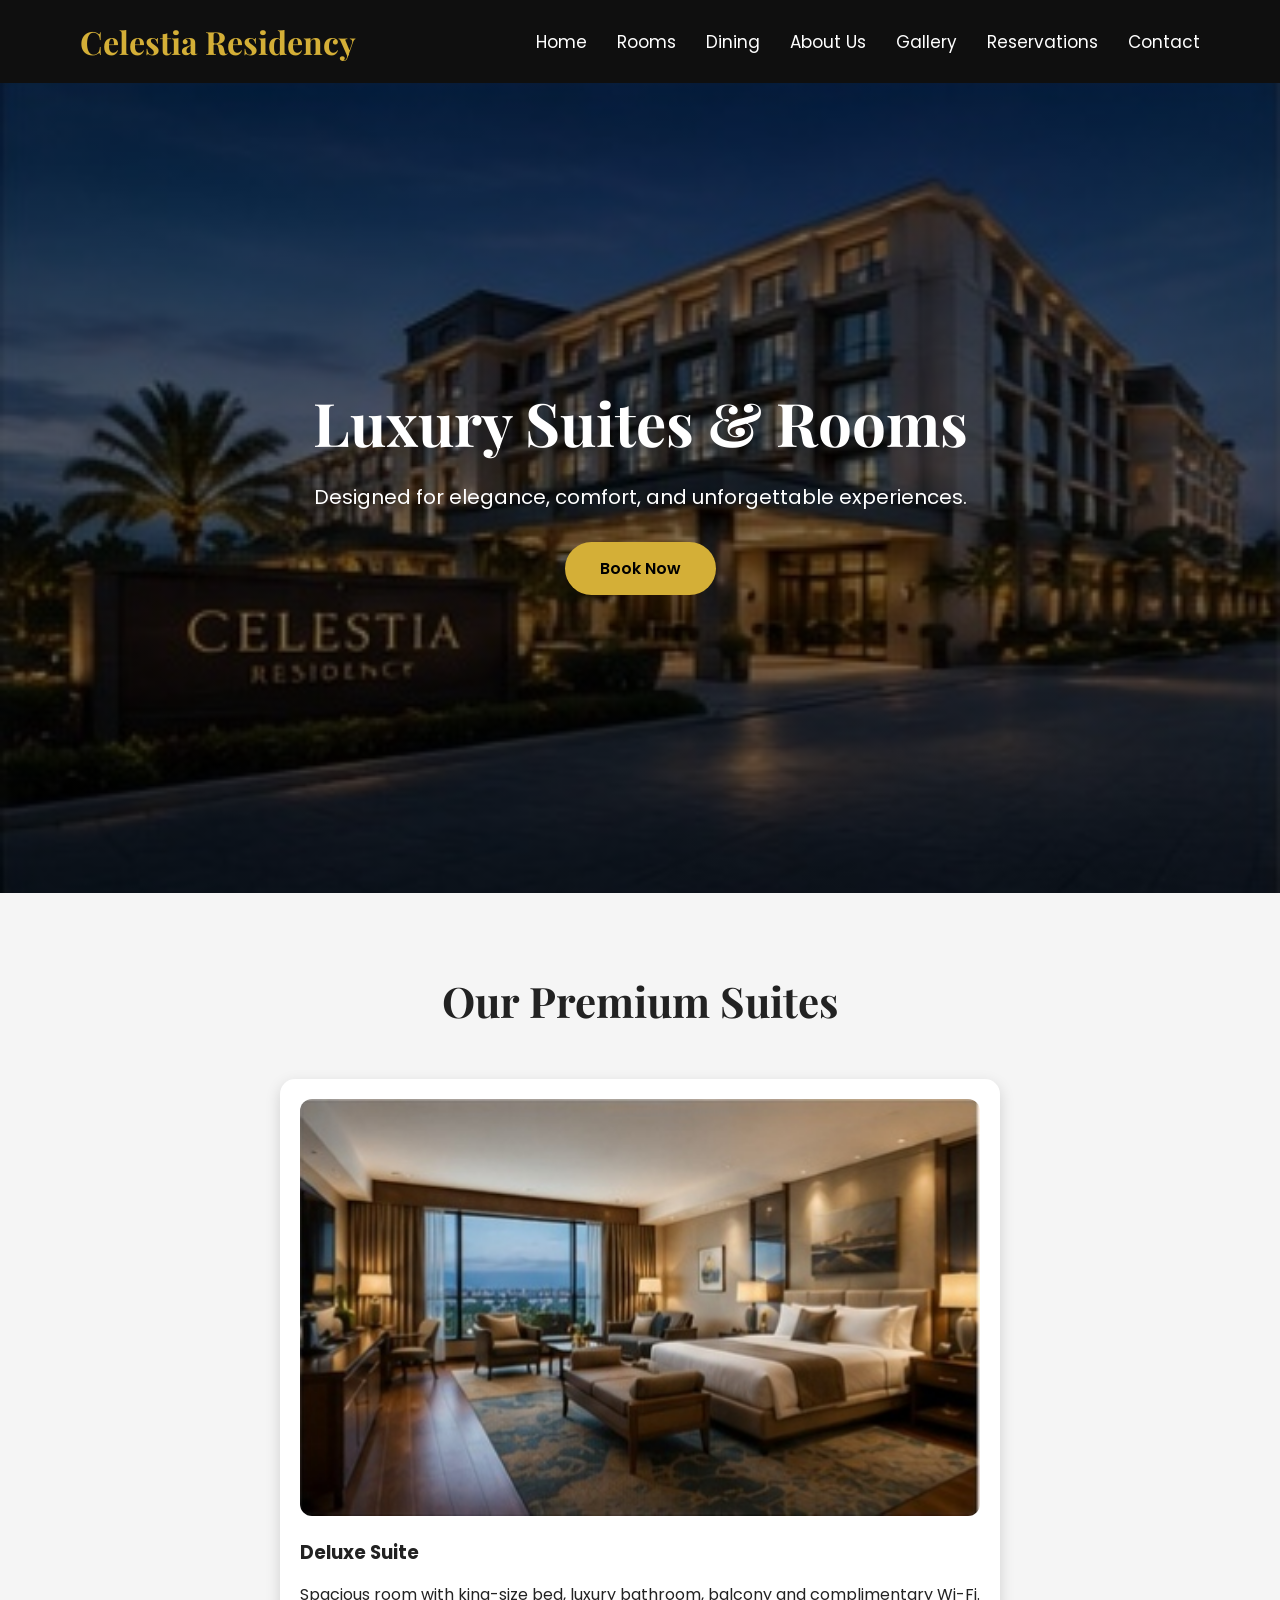
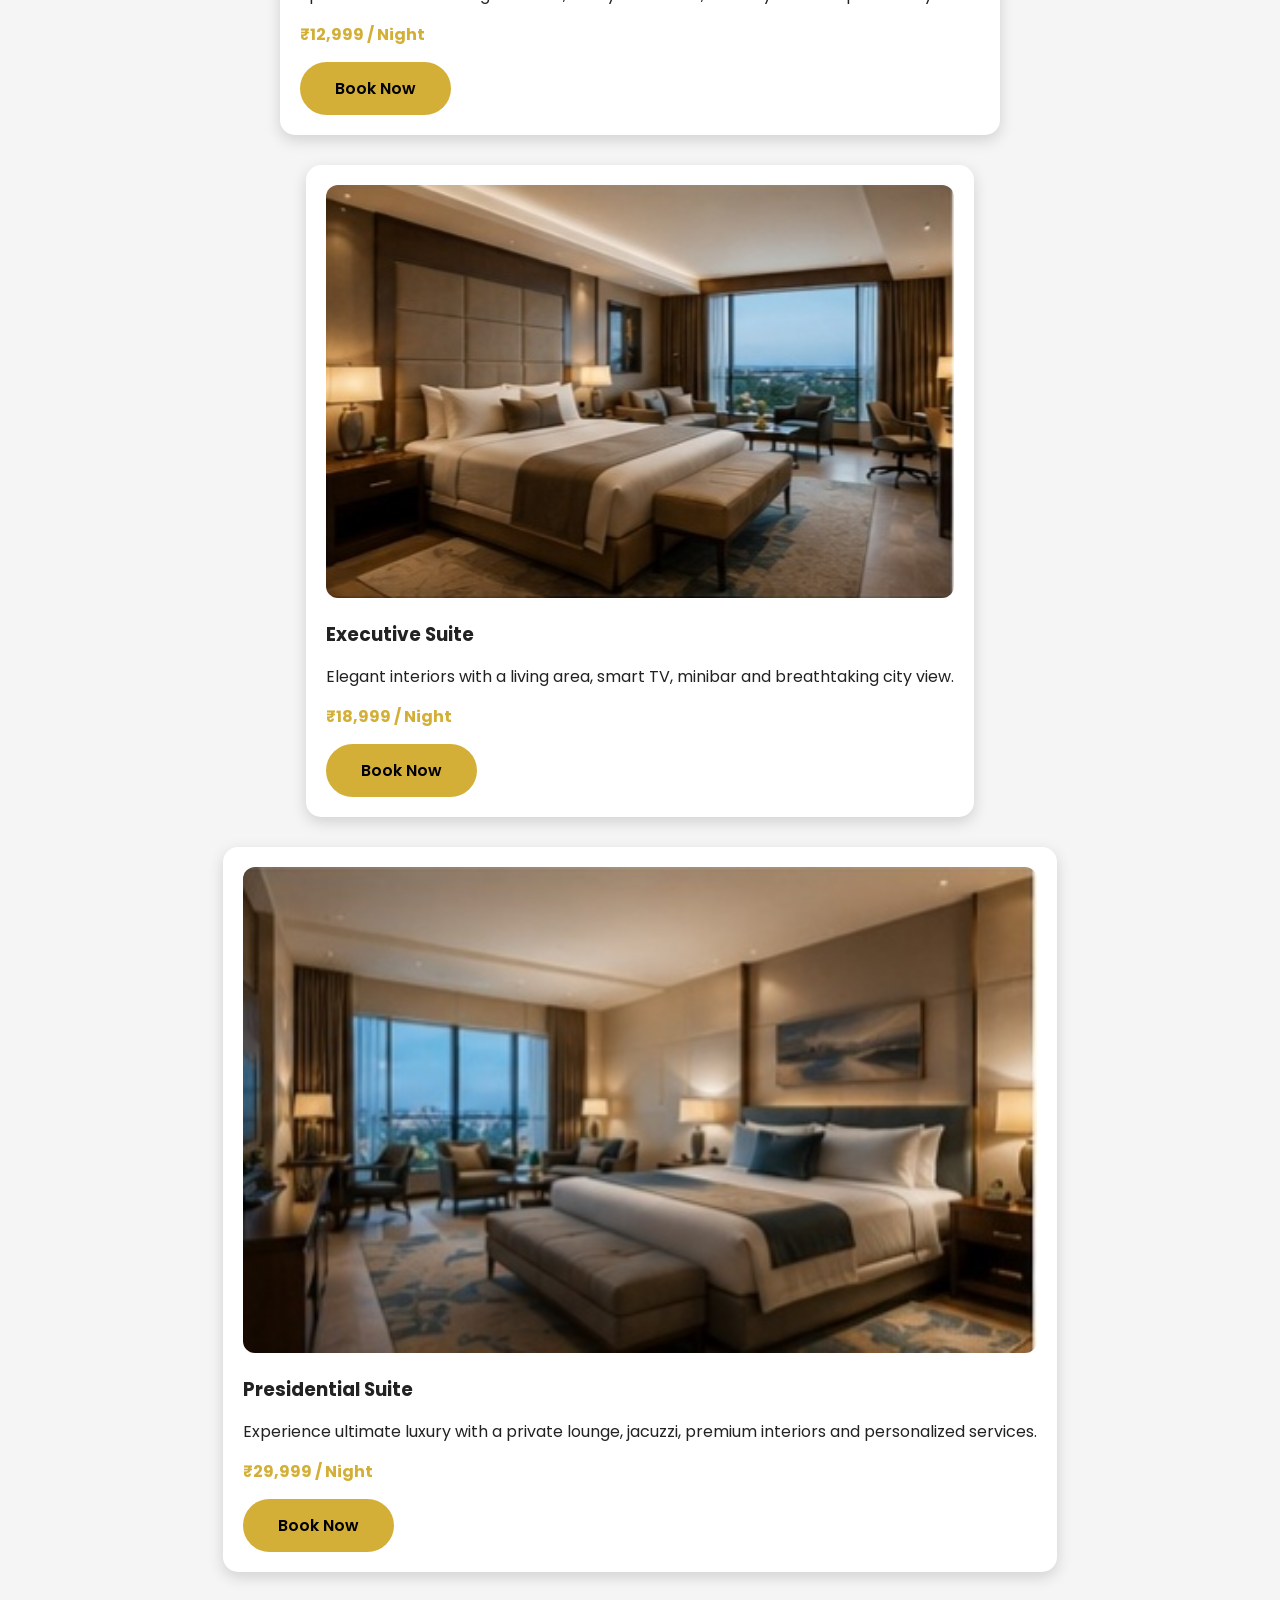
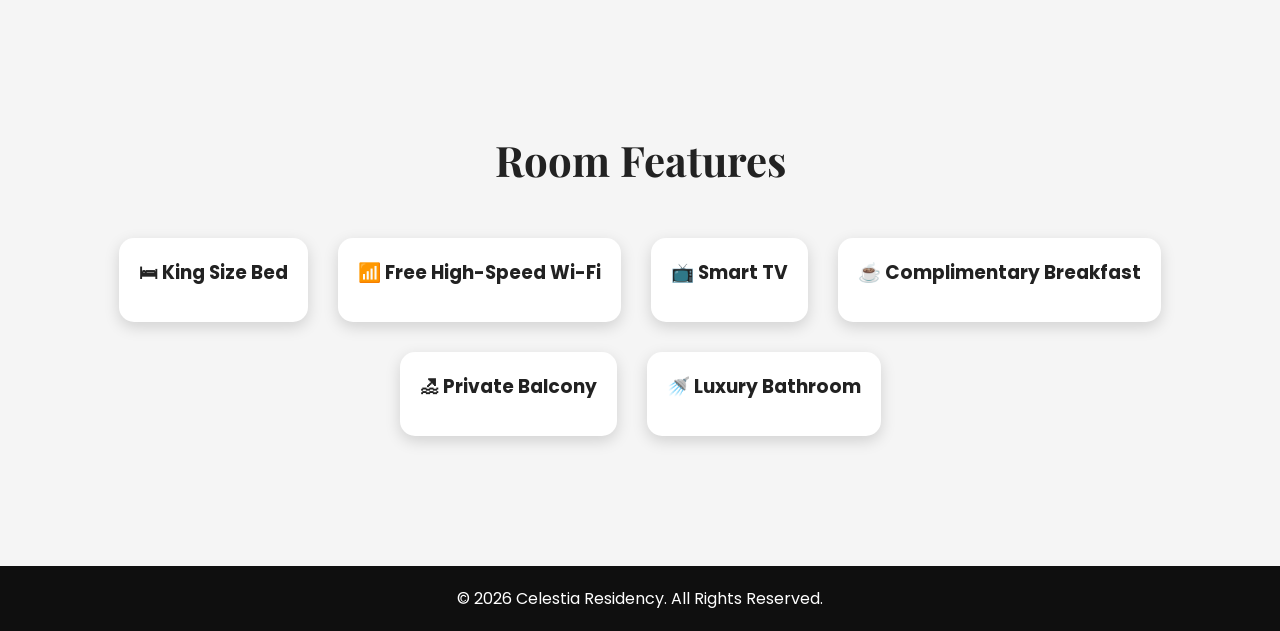
<file: rooms.html>
<!DOCTYPE html>
<html lang="en">

<head>
    <meta charset="UTF-8">
    <meta name="viewport" content="width=device-width, initial-scale=1.0">
    <title>Rooms | Celestia Residency</title>

    <link rel="stylesheet" href="css/style.css">
</head>
<meta name="description" content="Celestia Residency is a luxury hotel offering elegant rooms, fine dining, gallery and online reservations.">

<meta name="keywords" content="hotel, luxury hotel, rooms, booking, dining, gallery, Celestia Residency">

<body>

    <!-- Header -->
    <header>
        <nav>
            <h1>Celestia Residency</h1>

            <ul>
                <li><a href="index.html">Home</a></li>
                <li><a href="rooms.html">Rooms</a></li>
                <li><a href="dining.html">Dining</a></li>
                <li><a href="about.html">About Us</a></li>
                <li><a href="gallery.html">Gallery</a></li>
                <li><a href="reservations.html">Reservations</a></li>
                <li><a href="contact.html">Contact</a></li>
            </ul>
        </nav>
    </header>

    <!-- Hero Section -->
    <section class="hero">
        <div class="hero-content">
            <h2>Luxury Suites & Rooms</h2>

            <p>
                Designed for elegance, comfort, and unforgettable experiences.
            </p>

            <a href="reservations.html" class="btn">Book Now</a>
        </div>
    </section>

    <!-- Rooms -->
    <section class="rooms">

        <h2 class="section-title">Our Premium Suites</h2>

        <div class="room-container">

            <div class="card">
                <img src="images/room1.jpg" alt="Deluxe Suite">

                <h3>Deluxe Suite</h3>

                <p>
                    Spacious room with king-size bed, luxury bathroom, balcony and complimentary Wi-Fi.
                </p>

                <h4>₹12,999 / Night</h4>

                <a href="reservations.html" class="btn">Book Now</a>
            </div>

            <div class="card">
                <img src="images/room2.jpg" alt="Executive Suite">

                <h3>Executive Suite</h3>

                <p>
                    Elegant interiors with a living area, smart TV, minibar and breathtaking city view.
                </p>

                <h4>₹18,999 / Night</h4>

                <a href="reservations.html" class="btn">Book Now</a>
            </div>

            <div class="card">
                <img src="images/room3.jpg" alt="Presidential Suite">

                <h3>Presidential Suite</h3>

                <p>
                    Experience ultimate luxury with a private lounge, jacuzzi, premium interiors and personalized services.
                </p>

                <h4>₹29,999 / Night</h4>

                <a href="reservations.html" class="btn">Book Now</a>
            </div>

        </div>

    </section>

    <!-- Room Features -->

    <section class="rooms-features">

        <h2 class="section-title">Room Features</h2>

        <div class="room-container">

            <div class="card">
                <h3>🛏 King Size Bed</h3>
            </div>

            <div class="card">
                <h3>📶 Free High-Speed Wi-Fi</h3>
            </div>

            <div class="card">
                <h3>📺 Smart TV</h3>
            </div>

            <div class="card">
                <h3>☕ Complimentary Breakfast</h3>
            </div>

            <div class="card">
                <h3>🏖 Private Balcony</h3>
            </div>

            <div class="card">
                <h3>🚿 Luxury Bathroom</h3>
            </div>

        </div>

    </section>

    <!-- Footer -->

    <footer>
        <p>&copy; 2026 Celestia Residency. All Rights Reserved.</p>
    </footer>

    <script src="js/script.js"></script>

</body>

</html>
</file>
<file: css/style.css>
/* Google Font */

@import url('https://fonts.googleapis.com/css2?family=Playfair+Display:wght@600;700&family=Poppins:wght@300;400;500;600&display=swap');
* {
    margin: 0;
    padding: 0;
    box-sizing: border-box;
}

body {
    font-family: 'Poppins', sans-serif;
    background: #f5f5f5;
    color: #222;
}


/* Header */

header {
    background: #0f0f0f;
    padding: 20px 80px;
    position: sticky;
    top: 0;
    z-index: 1000;
}

nav {
    display: flex;
    justify-content: space-between;
    align-items: center;
}

nav h1 {
    font-family: 'Playfair Display', serif;
    color: #D4AF37;
    font-size: 32px;
}

nav ul {
    display: flex;
    list-style: none;
}

nav ul li {
    margin-left: 30px;
}

nav ul li a {
    text-decoration: none;
    color: white;
    font-size: 17px;
    transition: 0.3s;
}

nav ul li a:hover {
    color: #D4AF37;
}


/* Hero Section */

.hero {
    height: 90vh;
    display: flex;
    justify-content: center;
    align-items: center;
    text-align: center;
    background: linear-gradient(rgba(0, 0, 0, .5), rgba(0, 0, 0, .5)), url("../images/hotel.jpg");
    background-size: cover;
    background-position: center;
    color: white;
}

.hero-content h2 {
    font-family: 'Playfair Display', serif;
    font-size: 60px;
    margin-bottom: 20px;
}

.hero-content p {
    font-size: 20px;
    margin-bottom: 30px;
}

.btn {
    display: inline-block;
    padding: 14px 35px;
    background: #D4AF37;
    color: #000;
    text-decoration: none;
    border-radius: 30px;
    font-weight: 600;
    transition: .3s;
}

.btn:hover {
    background: white;
}


/* Cards */

.card {
    background: white;
    border-radius: 15px;
    padding: 20px;
    box-shadow: 0 5px 15px rgba(0, 0, 0, .15);
}


/* Footer */

footer {
    background: #0f0f0f;
    color: white;
    text-align: center;
    padding: 20px;
    margin-top: 50px;
}


/* Responsive */

@media(max-width:768px) {
    nav {
        flex-direction: column;
    }
    nav ul {
        flex-direction: column;
        text-align: center;
    }
    nav ul li {
        margin: 12px 0;
    }
    .hero-content h2 {
        font-size: 40px;
    }
}


/* Rooms CSS */

.rooms,
.rooms-features {
    padding: 80px;
}

.section-title {
    text-align: center;
    font-size: 42px;
    font-family: 'Playfair Display', serif;
    margin-bottom: 50px;
}

.room-container {
    display: flex;
    justify-content: center;
    gap: 30px;
    flex-wrap: wrap;
}

.card img {
    width: 100%;
    border-radius: 12px;
    margin-bottom: 15px;
}

.card h3 {
    margin-bottom: 15px;
}

.card h4 {
    color: #D4AF37;
    margin: 15px 0;
}
</file>
